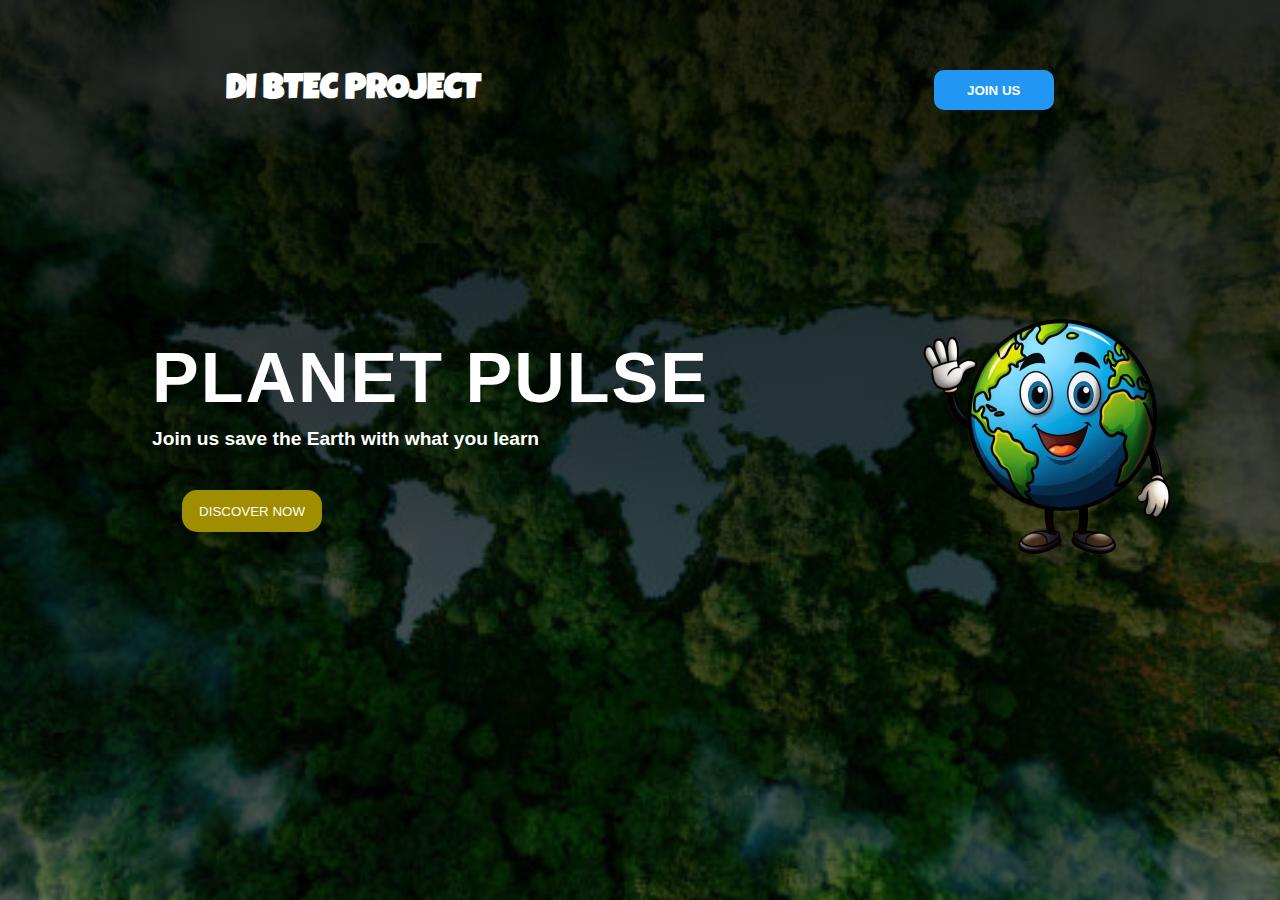
<file: climate/index.html>
<!DOCTYPE html>
<html lang="en">
<head>
    <meta charset="UTF-8">
    <link rel="stylesheet" href="style.css">
<link rel="stylesheet" href="landing.css">
<link rel="shortcut icon" href="images/Happy_Earth_Cartoon_Illustration_Showing_Thumbs_Up_Planet_Clipart_Design__Earth_Clipart__Happy_Clipart__Cartoon_Clipart_PNG_Transparent_Image_and_Clipart_for_Free_Download-removebg-preview.png" type="image/x-icon">
    <meta name="viewport" content="width=device-width, initial-scale=1.0">
    <title>PLANET PULSE</title>
</head>
<body>
   <section class="heading">
    <header>
        <div class="logo">DI BTEC PROJECT</div>
        <button class="btn" onclick="window.location.href='join.html'">JOIN US</button>
    </header>

    <div class="text">
        <div class="text-1">
            <div class="text-2">
            <h1> PLANET PULSE</h1></div>
            <h4>Join us save the  Earth with what you learn</h4>
            <button class="btn2" onclick="window.location.href='home.html'">
                DISCOVER NOW
            </button>
        </div>
        <div class="image"><img src="images/Happy_Earth_Cartoon_Illustration_Showing_Thumbs_Up_Planet_Clipart_Design__Earth_Clipart__Happy_Clipart__Cartoon_Clipart_PNG_Transparent_Image_and_Clipart_for_Free_Download-removebg-preview.png" alt=""></div>
    </div>
   </section> 
   
</body>
</html>
</file>
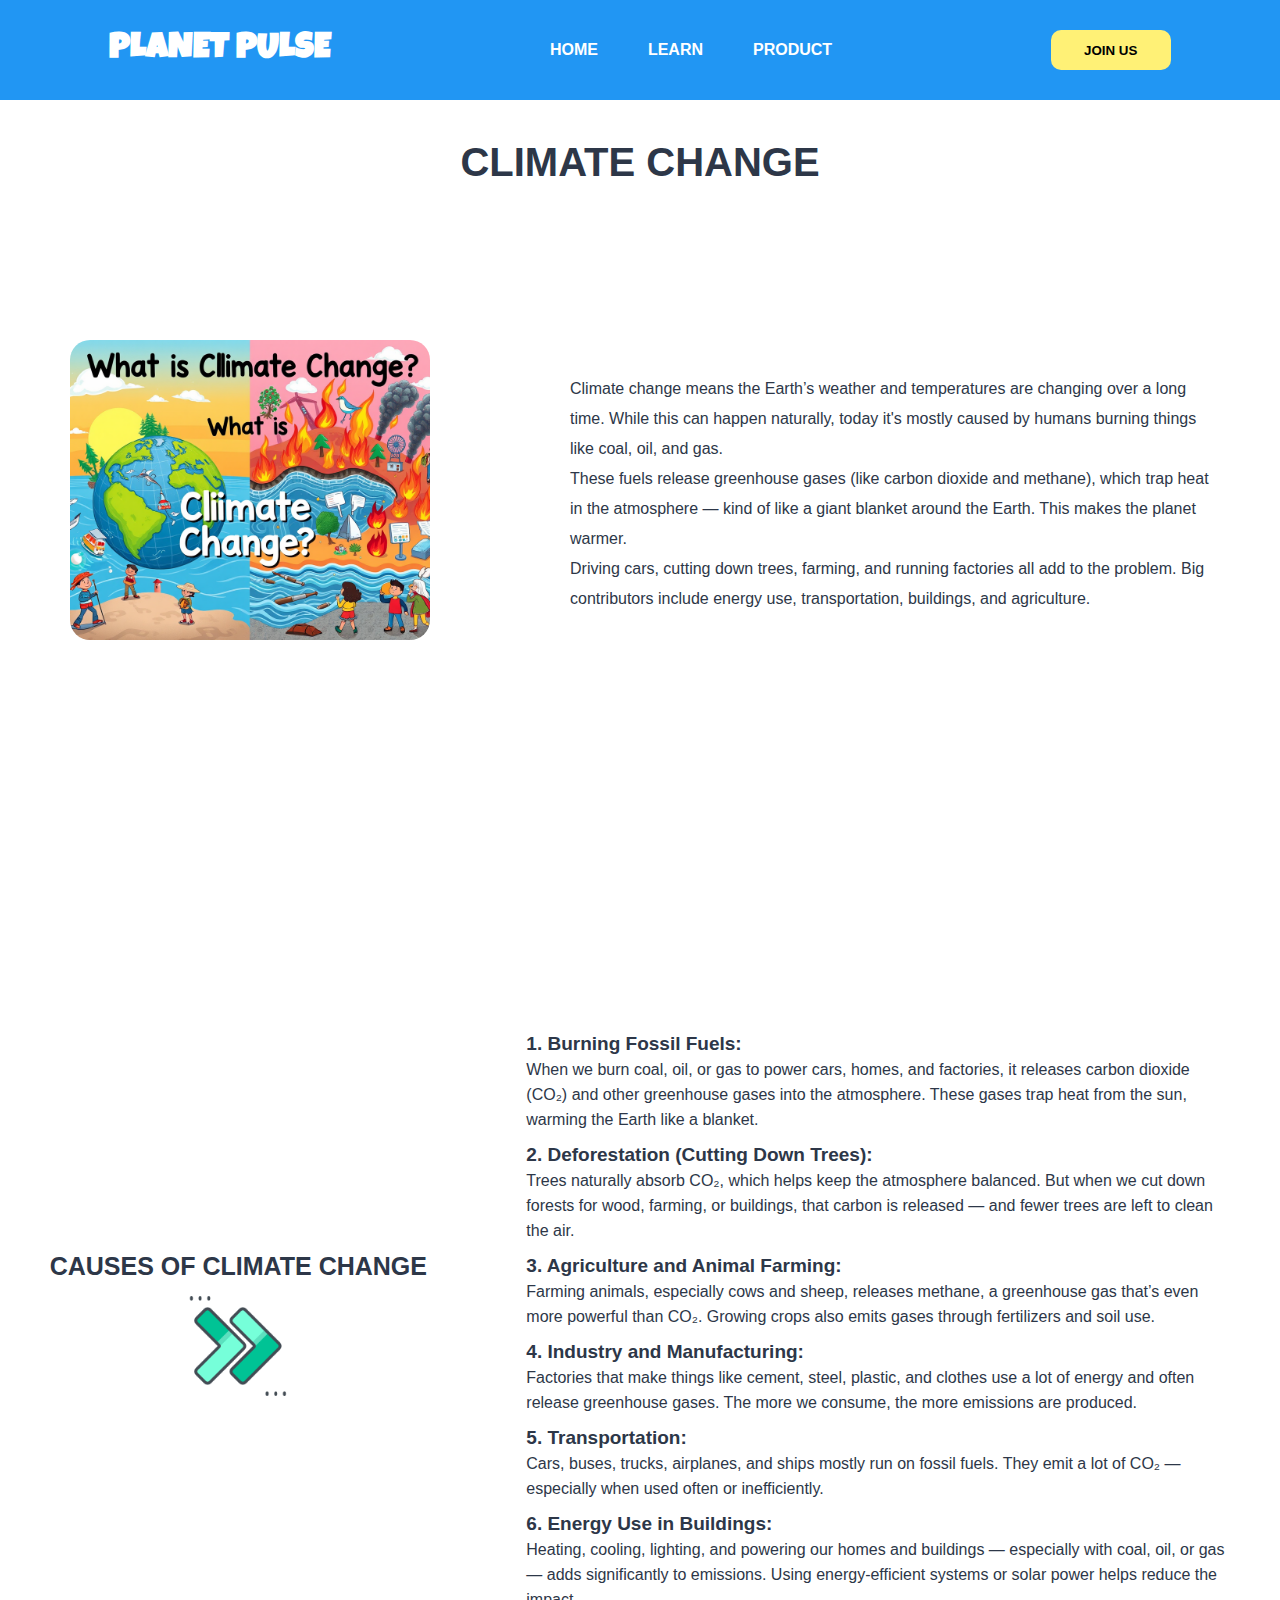
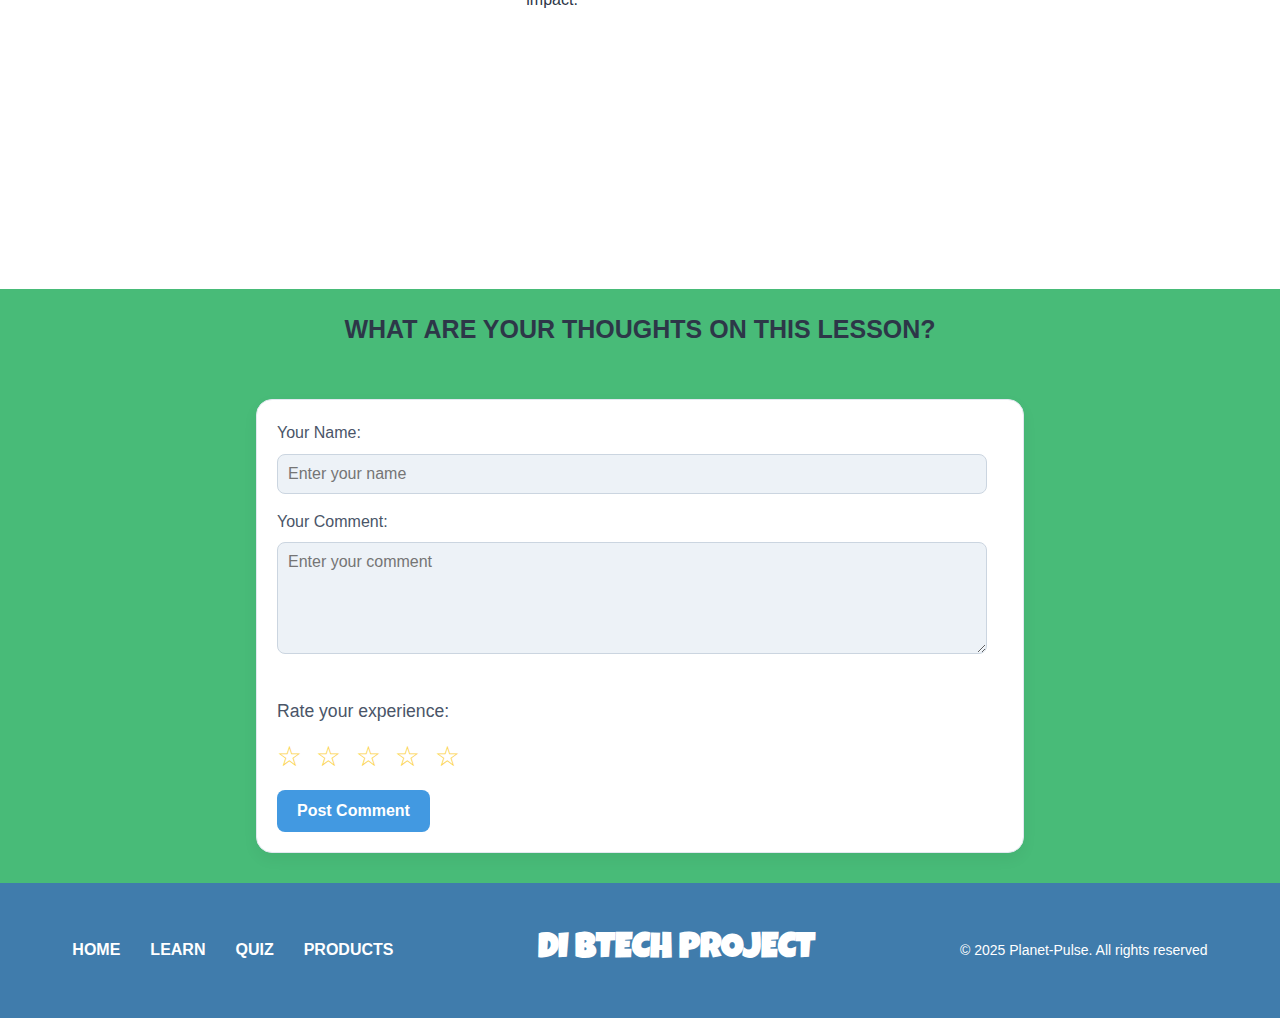
<file: climate/about.html>
<!DOCTYPE html>
<html lang="en">

<head>
    <meta charset="UTF-8">
    <link rel="stylesheet" href="style.css">
    <link rel="stylesheet" href="about.css">
    <link rel="shortcut icon" href="images/Happy_Earth_Cartoon_Illustration_Showing_Thumbs_Up_Planet_Clipart_Design__Earth_Clipart__Happy_Clipart__Cartoon_Clipart_PNG_Transparent_Image_and_Clipart_for_Free_Download-removebg-preview.png" type="image/x-icon">
    <meta name="viewport" content="width=device-width, initial-scale=1.0">
    <title>Document</title>
</head>

<body>
    <header class="sidebar">
        <div class="sidebar-image" onclick="Hidesidebar()"><img src="images/close.png" alt=""></div>
        <nav>
            <ul>
                <li><a href="home.html">HOME</a></li>
                <li><a href="study.html">LEARN</a></li>
                <li><a href="product.html">PRODUCT</a></li>
            </ul>
        </nav>
        <button onclick="window.location.href='join.html'" class="btn">JOIN US</button>
    </header>
    <header>
        <div class="logo"><a href="index.html">PLANET PULSE</a></div>
        <nav class="main-nav">
            <ul>
                <li><a href="home.html">HOME</a></li>
                <li><a href="study.html">LEARN</a></li>
                <li><a href="product.html">PRODUCT</a></li>
            </ul>
        </nav>
        <button onclick="window.location.href='join.html'" class="btn main-nav">JOIN US</button>
        <div class="header-image" onclick="Showsidebar()">
            <img src="images/more.png" alt="">
        </div>
    </header>

    <section class="climate">
        <h1>CLIMATE CHANGE</h1>

        <div class="heading">
            <div class="head-image">

                <img src="images/a_colorful_and_eng_image_.png" alt="">
            </div>
            <div class="head-text">
                <p>Climate change means the Earth’s weather and temperatures are changing over a long time. While this
                    can happen naturally, today it's mostly caused by humans burning things like coal, oil, and gas.
                    <br>

                    These fuels release greenhouse gases (like carbon dioxide and methane), which trap heat in the
                    atmosphere — kind of like a giant blanket around the Earth. This makes the planet warmer. <br>

                    Driving cars, cutting down trees, farming, and running factories all add to the problem. Big
                    contributors include energy use, transportation, buildings, and agriculture.
                </p>
            </div>
        </div>
    </section>
    <section class="climate-cause">
        <div class="cause-flex">
            <div class="cause-head">
                <h4>CAUSES OF CLIMATE CHANGE</h4>
                <img src="images/right-arrow.png" alt="">
            </div>
            <div class="cause-text">
                <p> <span> 1. Burning Fossil Fuels: <br></span>

                    When we burn coal, oil, or gas to power cars, homes, and factories, it releases carbon dioxide (CO₂)
                    and other greenhouse gases into the atmosphere. These gases trap heat from the sun, warming the
                    Earth like a blanket.</p>
                <p> <span>2. Deforestation (Cutting Down Trees): <br></span>

                    Trees naturally absorb CO₂, which helps keep the atmosphere balanced. But when we cut down forests
                    for wood, farming, or buildings, that carbon is released — and fewer trees are left to clean the
                    air.</p>
                <p> <span>3. Agriculture and Animal Farming: <br></span>

                    Farming animals, especially cows and sheep, releases methane, a greenhouse gas that’s even more
                    powerful than CO₂. Growing crops also emits gases through fertilizers and soil use.</p>
                <p>
                   <span> 4. Industry and Manufacturing: <br></span>

                    Factories that make things like cement, steel, plastic, and clothes use a lot of energy and often
                    release greenhouse gases. The more we consume, the more emissions are produced.
                </p>
                <p>
                   <span> 5. Transportation: <br></span>

                    Cars, buses, trucks, airplanes, and ships mostly run on fossil fuels. They emit a lot of CO₂ —
                    especially when used often or inefficiently.
                </p>
                <p>
                   <span> 6. Energy Use in Buildings: <br></span>
                  
                    Heating, cooling, lighting, and powering our homes and buildings — especially with coal, oil, or gas
                    — adds significantly to emissions. Using energy-efficient systems or solar power helps reduce the
                    impact.
                </p>

            </div>
        </div>
    </section>

    

<section class="yes-review">

    <h1>WHAT ARE YOUR THOUGHTS ON THIS LESSON?</h1>
 <div class="comment-input-area">
        <label for="name-input">Your Name:</label>
        <input type="text" id="name-input" placeholder="Enter your name">
        <label for="comment-input">Your Comment:</label>
        <textarea id="comment-input" rows="5" placeholder="Enter your comment"></textarea>
        <div class="rating-area">
            <h3>Rate your experience:</h3>
            <div class="comment-rating-stars">
                <span class="star-rating" data-rating="1">&#9734;</span>
                <span class="star-rating" data-rating="2">&#9734;</span>
                <span class="star-rating" data-rating="3">&#9734;</span>
                <span class="star-rating" data-rating="4">&#9734;</span>
                <span class="star-rating" data-rating="5">&#9734;</span>
            </div>
            <p class="rating-message"></p>
        </div>
        <button id="submit-comment">Post Comment</button>
    </div>

    <div id="comments-container">
        </div>




</section>



    <footer>
        <div class="footer">
            <div class="link1">
                <ul>
                    <li><a href="index.html">HOME</a></li>
                    <li><a href="study.html">LEARN</a></li>
                    <li><a href="quiz.html">QUIZ</a></li>
                    <li><a href="product.html">PRODUCTS</a></li>


                </ul>
            </div>
            <div class="link2">
                DI BTECH PROJECT
            </div>
            <div class="link3">
                <p>&copy 2025 Planet-Pulse. All rights reserved</p>
            </div>
        </div>
    </footer>















    <script>
        function Showsidebar() {
            const sidebar = document.querySelector('.sidebar')
            sidebar.style.display = 'flex'
        }
        function Hidesidebar() {
            const sidebar = document.querySelector('.sidebar')
            sidebar.style.display = 'none'

        } 
          document.addEventListener('DOMContentLoaded', () => {
            const nameInput = document.getElementById('name-input');
            const commentInput = document.getElementById('comment-input');
            const submitButton = document.getElementById('submit-comment');
            const commentsContainer = document.getElementById('comments-container');
            const ratingStarsContainer = document.querySelector('.comment-rating-stars');
            const ratingStars = document.querySelectorAll('.comment-rating-stars .star-rating');
            const ratingMessage = document.querySelector('.rating-message');
            let currentRating = 0;
            let hasRated = false;

            // Rating within the comment form
            ratingStars.forEach(star => {
                star.addEventListener('click', function() {
                    const ratingValue = parseInt(this.getAttribute('data-rating'));
                    currentRating = ratingValue;
                    ratingMessage.textContent = `You rated your experience ${currentRating} stars!`;
                    highlightStars(currentRating);
                    hasRated = true;
                });

                star.addEventListener('mouseover', function() {
                    highlightStars(parseInt(this.getAttribute('data-rating')));
                });

                star.addEventListener('mouseout', function() {
                    highlightStars(currentRating);
                });
            });

            function highlightStars(rating) {
                ratingStars.forEach(star => {
                    if (parseInt(star.getAttribute('data-rating')) <= rating) {
                        star.classList.add('rated');
                        star.textContent = '★';
                    } else {
                        star.classList.remove('rated');
                        star.textContent = '☆';
                    }
                });
            }

            highlightStars(currentRating); // Initialize

            submitButton.addEventListener('click', () => {
                const name = nameInput.value.trim();
                const commentText = commentInput.value.trim();

                if (name && commentText && hasRated) {
                    addCommentToPage(name, commentText, currentRating);
                    nameInput.value = '';
                    commentInput.value = '';
                    currentRating = 0;
                    hasRated = false;
                    highlightStars(currentRating);
                    ratingMessage.textContent = '';
                } else if (!hasRated) {
                    alert('Please rate your experience before posting your comment.');
                } else {
                    alert('Please enter your name and comment.');
                }
            });

            function addCommentToPage(name, comment, rating) {
                const commentCard = document.createElement('div');
                commentCard.classList.add('comment-card');

                const profilePicture = document.createElement('div');
                profilePicture.classList.add('profile-picture');
                const firstLetter = name.charAt(0).toUpperCase();
                profilePicture.textContent = firstLetter;
                profilePicture.style.backgroundColor = getRandomColor();

                const commentContent = document.createElement('div');
                commentContent.classList.add('comment-content');

                const userInfo = document.createElement('div');
                userInfo.classList.add('user-info');
                const userName = document.createElement('div');
                userName.classList.add('user-name');
                userName.textContent = name;
                userInfo.appendChild(userName);

                const commentTextElement = document.createElement('p');
                commentTextElement.classList.add('comment-text');
                commentTextElement.textContent = comment;

                const commentRating = document.createElement('div');
                commentRating.classList.add('comment-rating');
                commentRating.textContent = 'Rated: ';
                for (let i = 0; i < rating; i++) {
                    commentRating.innerHTML += '<span aria-label="Star" role="img">★</span>';
                }
                for (let i = rating; i < 5; i++) {
                    commentRating.innerHTML += '<span aria-label="Outline Star" role="img">☆</span>';
                }

                commentContent.appendChild(userInfo);
                commentContent.appendChild(commentTextElement);
                commentContent.appendChild(commentRating);

                commentCard.appendChild(profilePicture);
                commentCard.appendChild(commentContent);

                commentsContainer.prepend(commentCard);
            }

            function getRandomColor() {
                const letters = '0123456789ABCDEF';
                let color = '#';
                for (let i = 0; i < 6; i++) {
                    color += letters[Math.floor(Math.random() * 16)];
                }
                return color;
            }
        });

    </script>
</body>

</html>
</file>
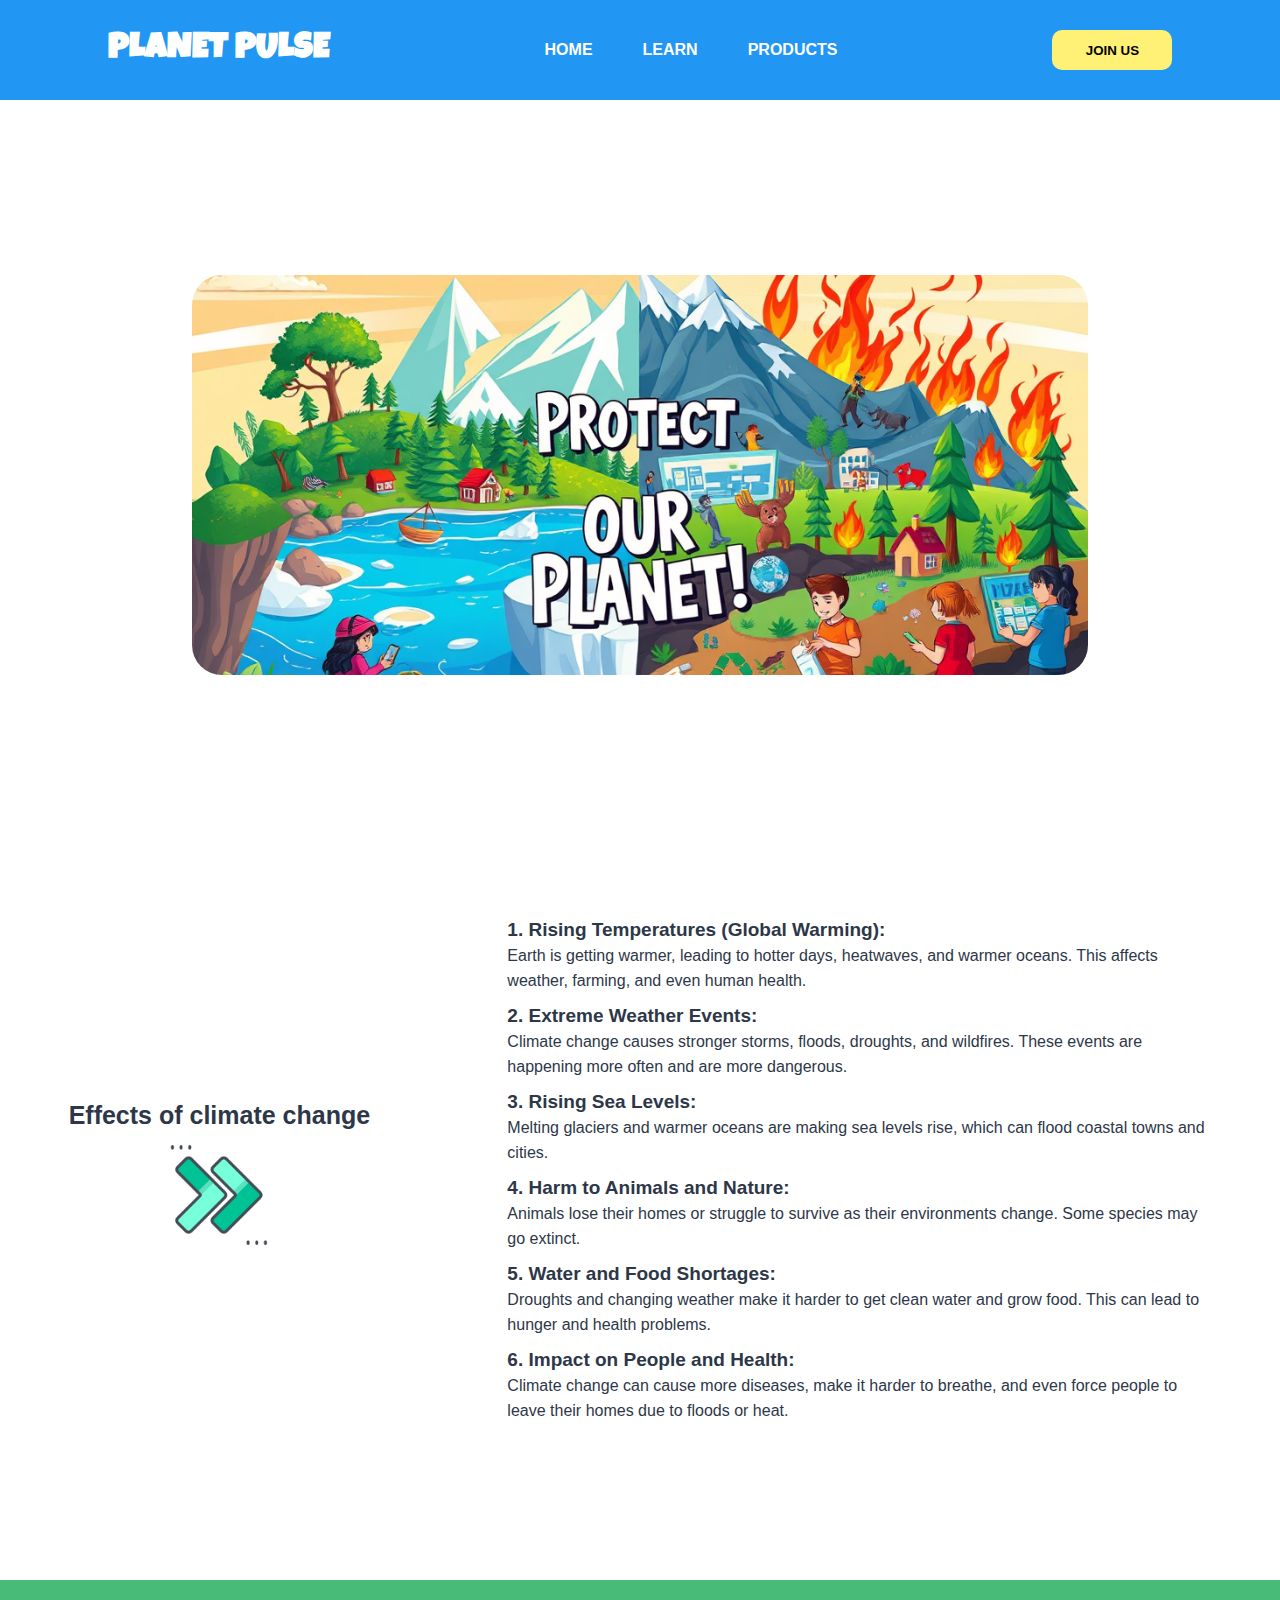
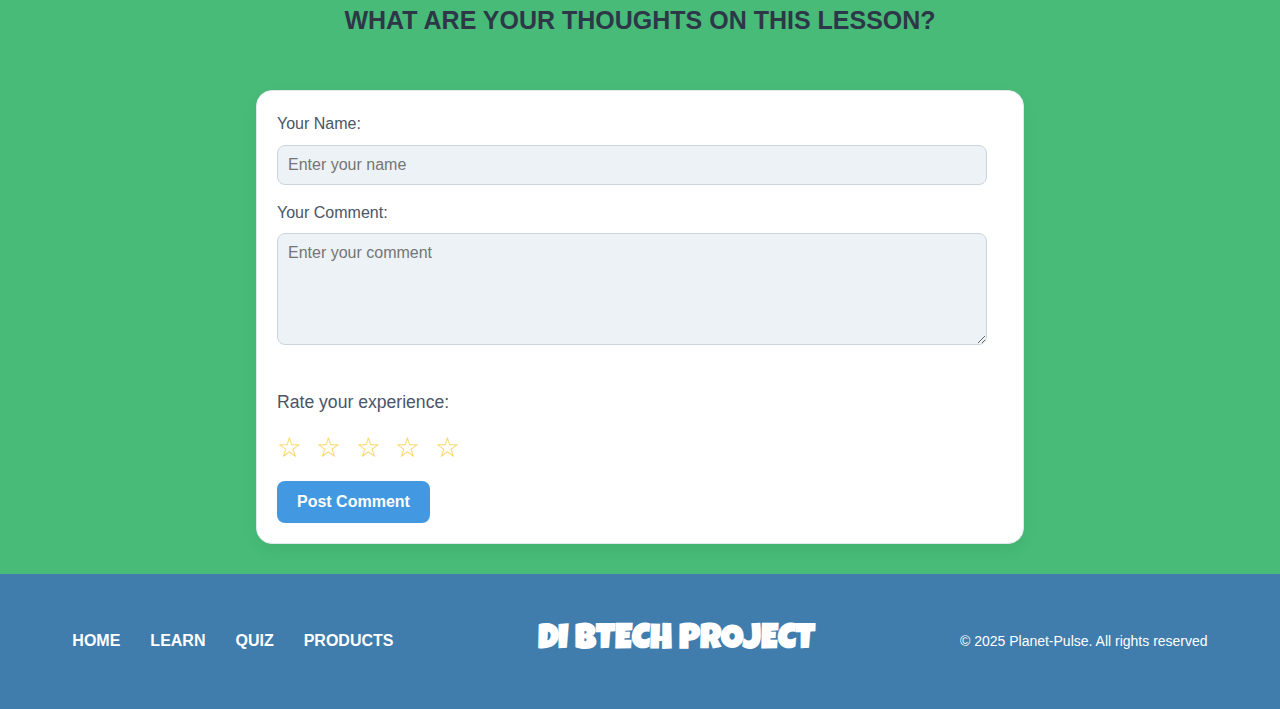
<file: climate/effects.html>
<!DOCTYPE html>
<html lang="en">

<head>
    <meta charset="UTF-8">
    <link rel="stylesheet" href="style.css">
    <link rel="stylesheet" href="effects.css">
    <link rel="shortcut icon" href="images/Happy_Earth_Cartoon_Illustration_Showing_Thumbs_Up_Planet_Clipart_Design__Earth_Clipart__Happy_Clipart__Cartoon_Clipart_PNG_Transparent_Image_and_Clipart_for_Free_Download-removebg-preview.png" type="image/x-icon">
    <meta name="viewport" content="width=device-width, initial-scale=1.0">
    <title>Document</title>
</head>

<body>
    <header class="sidebar">
        <div class="sidebar-image" onclick="Hidesidebar()"><img src="images/close.png" alt=""></div>
        <nav>
            <ul>
                <li><a href="home.html">HOME</a></li>
                <li><a href="study.html">LEARN</a></li>
                <li><a href="product.html">PRODUCTS</a></li>
            </ul>
        </nav>
        <button onclick="window.location.href='join.html'" class="btn">JOIN US</button>
    </header>
    <header>
        <div class="logo"><a href="index.html">PLANET PULSE</a></div>
        <nav class="main-nav">
            <ul>
                <li><a href="home.html">HOME</a></li>
                <li><a href="study.html">LEARN</a></li>
                <li><a href="product.html">PRODUCTS</a></li>
            </ul>
        </nav>
        <button onclick="window.location.href='join.html'" class="btn main-nav">JOIN US</button>
        <div class="header-image" onclick="Showsidebar()">
            <img src="images/more.png" alt="">
        </div>
    </header>


    <section class="effects">
        <div class="effects-image">
            <img src="images/a_vibrant_and_enga_image_ (1).png" alt="">
        </div>
        <div class="effects-flex">
            <div class="effects-head">
                <h4>Effects of climate change</h4>
                <img src="images/right-arrow.png" alt="">
            </div>
            <div class="effects-text">
                <p>
                    <span> 1. Rising Temperatures (Global Warming): <br></span>

                    Earth is getting warmer, leading to hotter days, heatwaves, and warmer oceans. This affects weather,
                    farming, and even human health.
                </p>
                <p>
                    <span> 2. Extreme Weather Events: <br></span>

                    Climate change causes stronger storms, floods, droughts, and wildfires. These events are happening
                    more often and are more dangerous.
                </p>
                <p>
                    <span> 3. Rising Sea Levels: <br> </span>

                    Melting glaciers and warmer oceans are making sea levels rise, which can flood coastal towns and
                    cities.

                </p>
                <p>
                    <span> 4. Harm to Animals and Nature: <br></span>

                    Animals lose their homes or struggle to survive as their environments change. Some species may go
                    extinct.
                </p>
                <p>
                    <span> 5. Water and Food Shortages: <br></span>

                    Droughts and changing weather make it harder to get clean water and grow food. This can lead to
                    hunger and health problems.
                </p>
                <p>
                    <span> 6. Impact on People and Health: <br></span>

                    Climate change can cause more diseases, make it harder to breathe, and even force people to leave
                    their homes due to floods or heat.
                </p>

            </div>
        </div>

    </section>

    <section class="yes-review">

    <h1>WHAT ARE YOUR THOUGHTS ON THIS LESSON?</h1>
 <div class="comment-input-area">
        <label for="name-input">Your Name:</label>
        <input type="text" id="name-input" placeholder="Enter your name">
        <label for="comment-input">Your Comment:</label>
        <textarea id="comment-input" rows="5" placeholder="Enter your comment"></textarea>
        <div class="rating-area">
            <h3>Rate your experience:</h3>
            <div class="comment-rating-stars">
                <span class="star-rating" data-rating="1">&#9734;</span>
                <span class="star-rating" data-rating="2">&#9734;</span>
                <span class="star-rating" data-rating="3">&#9734;</span>
                <span class="star-rating" data-rating="4">&#9734;</span>
                <span class="star-rating" data-rating="5">&#9734;</span>
            </div>
            <p class="rating-message"></p>
        </div>
        <button id="submit-comment">Post Comment</button>
    </div>

    <div id="comments-container">
        </div>




</section>




    <footer>
        <div class="footer">
            <div class="link1">
                <ul>
                    <li><a href="home.html">HOME</a></li>
                    <li><a href="study.html">LEARN</a></li>
                    <li><a href="quiz.html">QUIZ</a></li>
                    <li><a href="product.html">PRODUCTS</a></li>


                </ul>
            </div>
            <div class="link2">
                DI BTECH PROJECT
            </div>
            <div class="link3">
                <p>&copy 2025 Planet-Pulse. All rights reserved</p>
            </div>
        </div>
    </footer>
    <script>
        function Showsidebar() {
            const sidebar = document.querySelector('.sidebar')
            sidebar.style.display = 'flex'
        }
        function Hidesidebar() {
            const sidebar = document.querySelector('.sidebar')
            sidebar.style.display = 'none'

        } 

        document.addEventListener('DOMContentLoaded', () => {
            const nameInput = document.getElementById('name-input');
            const commentInput = document.getElementById('comment-input');
            const submitButton = document.getElementById('submit-comment');
            const commentsContainer = document.getElementById('comments-container');
            const ratingStarsContainer = document.querySelector('.comment-rating-stars');
            const ratingStars = document.querySelectorAll('.comment-rating-stars .star-rating');
            const ratingMessage = document.querySelector('.rating-message');
            let currentRating = 0;
            let hasRated = false;

            // Rating within the comment form
            ratingStars.forEach(star => {
                star.addEventListener('click', function() {
                    const ratingValue = parseInt(this.getAttribute('data-rating'));
                    currentRating = ratingValue;
                    ratingMessage.textContent = `You rated your experience ${currentRating} stars!`;
                    highlightStars(currentRating);
                    hasRated = true;
                });

                star.addEventListener('mouseover', function() {
                    highlightStars(parseInt(this.getAttribute('data-rating')));
                });

                star.addEventListener('mouseout', function() {
                    highlightStars(currentRating);
                });
            });

            function highlightStars(rating) {
                ratingStars.forEach(star => {
                    if (parseInt(star.getAttribute('data-rating')) <= rating) {
                        star.classList.add('rated');
                        star.textContent = '★';
                    } else {
                        star.classList.remove('rated');
                        star.textContent = '☆';
                    }
                });
            }

            highlightStars(currentRating); // Initialize

            submitButton.addEventListener('click', () => {
                const name = nameInput.value.trim();
                const commentText = commentInput.value.trim();

                if (name && commentText && hasRated) {
                    addCommentToPage(name, commentText, currentRating);
                    nameInput.value = '';
                    commentInput.value = '';
                    currentRating = 0;
                    hasRated = false;
                    highlightStars(currentRating);
                    ratingMessage.textContent = '';
                } else if (!hasRated) {
                    alert('Please rate your experience before posting your comment.');
                } else {
                    alert('Please enter your name and comment.');
                }
            });

            function addCommentToPage(name, comment, rating) {
                const commentCard = document.createElement('div');
                commentCard.classList.add('comment-card');

                const profilePicture = document.createElement('div');
                profilePicture.classList.add('profile-picture');
                const firstLetter = name.charAt(0).toUpperCase();
                profilePicture.textContent = firstLetter;
                profilePicture.style.backgroundColor = getRandomColor();

                const commentContent = document.createElement('div');
                commentContent.classList.add('comment-content');

                const userInfo = document.createElement('div');
                userInfo.classList.add('user-info');
                const userName = document.createElement('div');
                userName.classList.add('user-name');
                userName.textContent = name;
                userInfo.appendChild(userName);

                const commentTextElement = document.createElement('p');
                commentTextElement.classList.add('comment-text');
                commentTextElement.textContent = comment;

                const commentRating = document.createElement('div');
                commentRating.classList.add('comment-rating');
                commentRating.textContent = 'Rated: ';
                for (let i = 0; i < rating; i++) {
                    commentRating.innerHTML += '<span aria-label="Star" role="img">★</span>';
                }
                for (let i = rating; i < 5; i++) {
                    commentRating.innerHTML += '<span aria-label="Outline Star" role="img">☆</span>';
                }

                commentContent.appendChild(userInfo);
                commentContent.appendChild(commentTextElement);
                commentContent.appendChild(commentRating);

                commentCard.appendChild(profilePicture);
                commentCard.appendChild(commentContent);

                commentsContainer.prepend(commentCard);
            }

            function getRandomColor() {
                const letters = '0123456789ABCDEF';
                let color = '#';
                for (let i = 0; i < 6; i++) {
                    color += letters[Math.floor(Math.random() * 16)];
                }
                return color;
            }
        });

    </script>
</body>

</html>
</file>
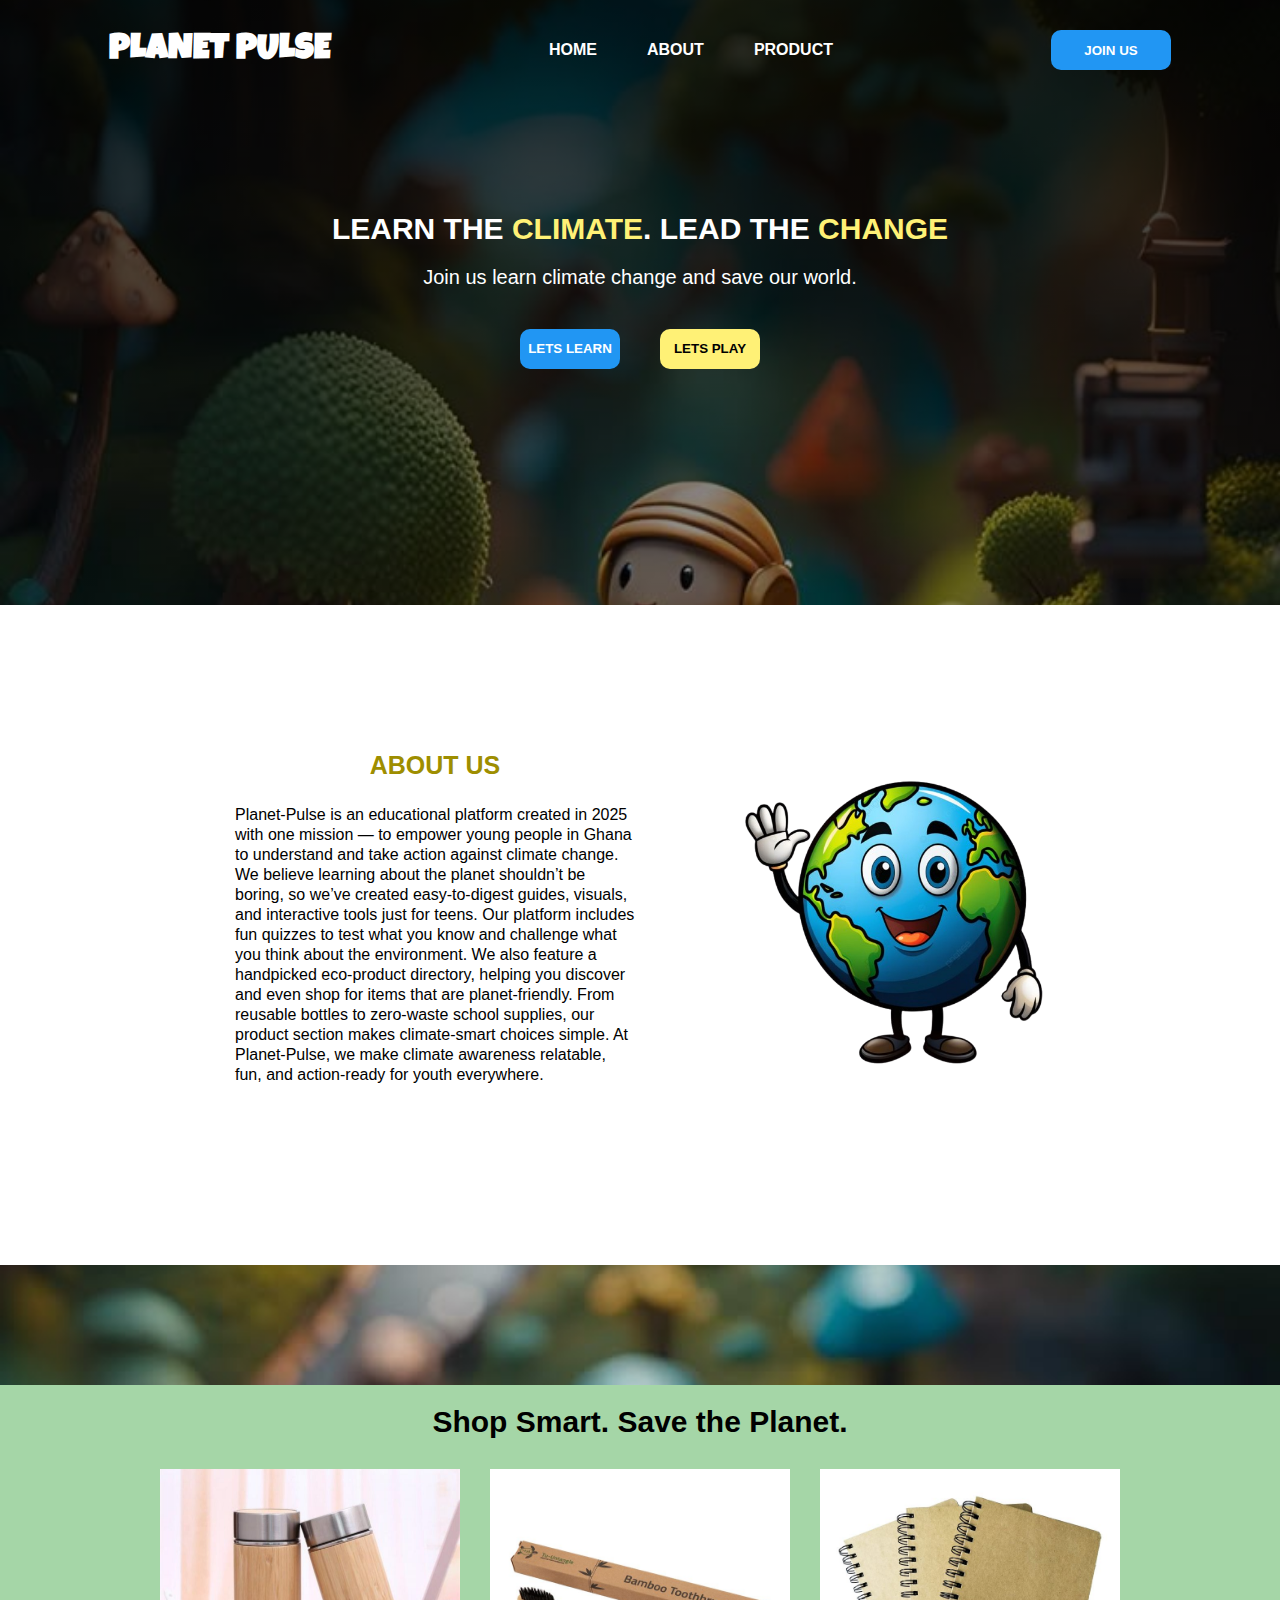
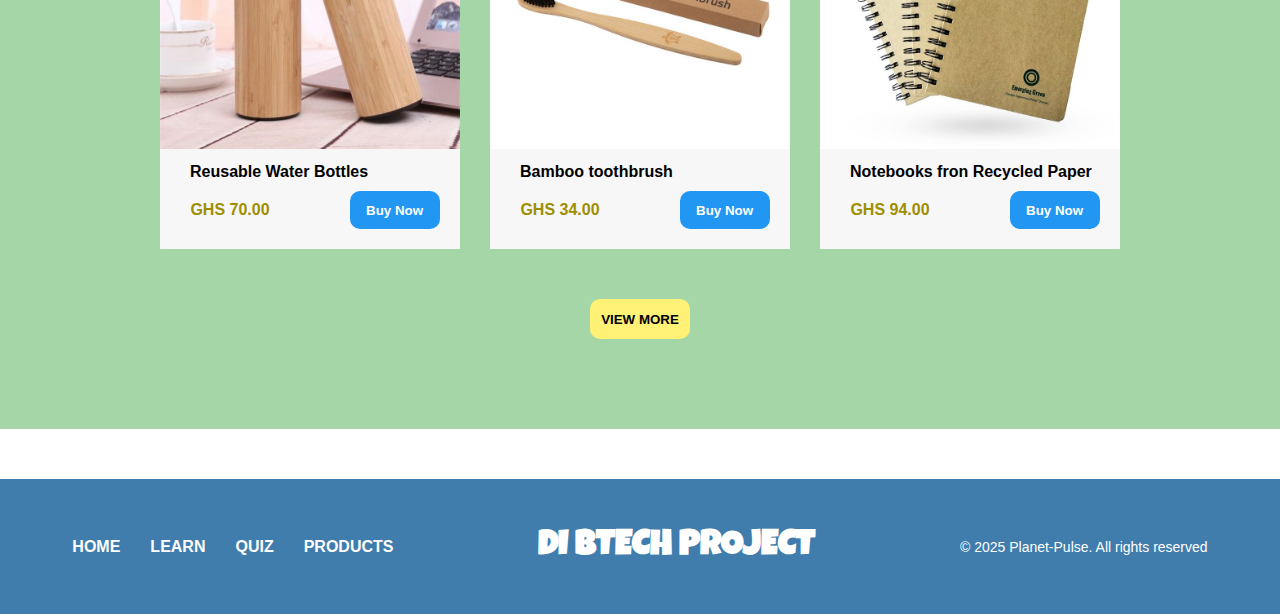
<file: climate/home.html>
<!DOCTYPE html>
<html lang="en">

<head>
    <meta charset="UTF-8">
    <link rel="stylesheet" href="style.css">
    <link rel="stylesheet" href="home.css">
    <link rel="shortcut icon" href="images/Happy_Earth_Cartoon_Illustration_Showing_Thumbs_Up_Planet_Clipart_Design__Earth_Clipart__Happy_Clipart__Cartoon_Clipart_PNG_Transparent_Image_and_Clipart_for_Free_Download-removebg-preview.png" type="image/x-icon">
    <meta name="viewport" content="width=device-width, initial-scale=1.0">
    <title>PLANET PULSE</title>
</head>

<body>
    <section class="hero">
        
         <header class="sidebar">
            <div class="sidebar-image" onclick="Hidesidebar()"><img src="images/close.png" alt="" loading="lazy"></div>
                        <nav>
                <ul>
                    <li><a href="#">HOME</a></li>
                    <li><a href="#about">ABOUT</a></li>
                    <li><a href="product.html">PRODUCT</a></li>
                </ul>
            </nav>
            <button onclick="window.location.href='join.html'" class="btn">JOIN US</button>
        </header>
        <header>
            <div class="logo"><a href="index.html">PLANET PULSE</a></div>
            <nav class="main-nav">
                <ul>
                    <li><a href="#">HOME</a></li>
                    <li><a href="#about">ABOUT</a></li>
                    <li><a href="product.html">PRODUCT</a></li>
                </ul>
            </nav>
            <button onclick="window.location.href='join.html'" class="btn main-nav">JOIN US</button>
            <div class="header-image" onclick="Showsidebar()">
                <img src="images/more.png" alt="" loading="lazy">
            </div>
        </header>
        <div class="hero-1">
            <div class="text">
                <div class="text1">
                    <h2>LEARN THE <span> CLIMATE</span>. LEAD THE <span>CHANGE</span></h2>
                    <p>Join us learn climate change and save our world.</p>
                </div>
                <div class="button">
                    <button class="btn1" onclick="window.location.href ='study.html'">LETS LEARN</button>
                    <button class="btn2" onclick="window.location.href ='quiz.html'">LETS PLAY</button>
                </div>
            </div>
        </div>
    </section>
    <section class="about" id="about">
        <div class="about1">
            <div class="about-text">
                <h4>ABOUT US</h4>
                <p>Planet-Pulse is an educational platform created in 2025 with one mission —
                    to empower young people in Ghana to understand and take action
                    against climate change. We believe learning about the planet
                    shouldn’t be boring, so we’ve created easy-to-digest guides,
                    visuals, and interactive tools just for teens. Our platform includes
                    fun quizzes to test what you know and challenge what you think
                    about the environment. We also feature a handpicked eco-product
                    directory, helping you discover and even shop for items that
                    are planet-friendly. From reusable bottles to zero-waste school
                    supplies, our product section makes climate-smart choices simple.
                    At Planet-Pulse, we make climate awareness relatable, fun, and
                    action-ready for youth everywhere.</p>
            </div>
            <div class="about-image">
                <img src="images/Happy_Earth_Cartoon_Illustration_Showing_Thumbs_Up_Planet_Clipart_Design__Earth_Clipart__Happy_Clipart__Cartoon_Clipart_PNG_Transparent_Image_and_Clipart_for_Free_Download-removebg-preview.png"
                    alt="" loading="lazy">
            </div>
        </div>
    </section>
    <section class="product">
        <h3>Shop Smart. Save the Planet.</h3>
        <div class="products-items">
            <div class="items one">
                <img src="images/35beb3a4-7535-4de5-819d-5e8d45bdcb2c.jpeg" alt="" loading="lazy">
                <div class="items-1">
                    <p>Reusable Water Bottles</p>
                    <div class="amount">
                        <p>GHS 70.00</p>
                        <button class="sales" onclick="window.location.href ='product.html'">Buy Now</button>
                    </div>
                </div>
            </div>
            <div class="items two">
                <img src="images/Bamboo Toothbrush 5pcs  _ Sustainable Biodegradable Handle _ Soft Nylon Bristles _ Eco Travel Toothbrush _ Green Dental Care.jpeg" alt="" loading="lazy">
                <div class="items-1">
                    <p>Bamboo toothbrush</p>
                    <div class="amount">
                        <p>GHS 34.00</p>
                        <button class="sales" onclick="window.location.href ='product.html'">Buy Now</button>
                    </div>
                </div>
            </div>
            <div class="items three">
                <img src="images/PRICES MAY VARY_ DOUBLE-WIRE SPIRAL BINDING….jpeg" alt="" loading="lazy">
                <div class="items-1">
                    <p>Notebooks fron Recycled Paper</p>
                    <div class="amount">
                        <p>GHS 94.00</p>
                        <button class="sales">Buy Now</button>
                    </div>
                </div>
            </div>
        </div>
        <button class="more">VIEW MORE</button>
    </section>
    <footer>
        <div class="footer">
            <div class="link1">
                <ul>
                    <li><a href="index.html">HOME</a></li>  
                    <li><a href="study.html">LEARN</a></li>  
                    <li><a href="quiz.html">QUIZ</a></li>  
                    <li><a href="product.html">PRODUCTS</a></li>  


                </ul>
            </div>
            <div class="link2">
                DI BTECH PROJECT
            </div>
            <div class="link3">
                <p>&copy 2025 Planet-Pulse. All rights reserved</p>
            </div>
        </div>
    </footer>
    <script>
        function Showsidebar(){
            const sidebar = document.querySelector('.sidebar')
            sidebar.style.display = 'flex'
        }
        function Hidesidebar(){
            const sidebar = document.querySelector('.sidebar')
                sidebar.style.display = 'none'
            
        } 
    </script>
</body>

</html>
</file>
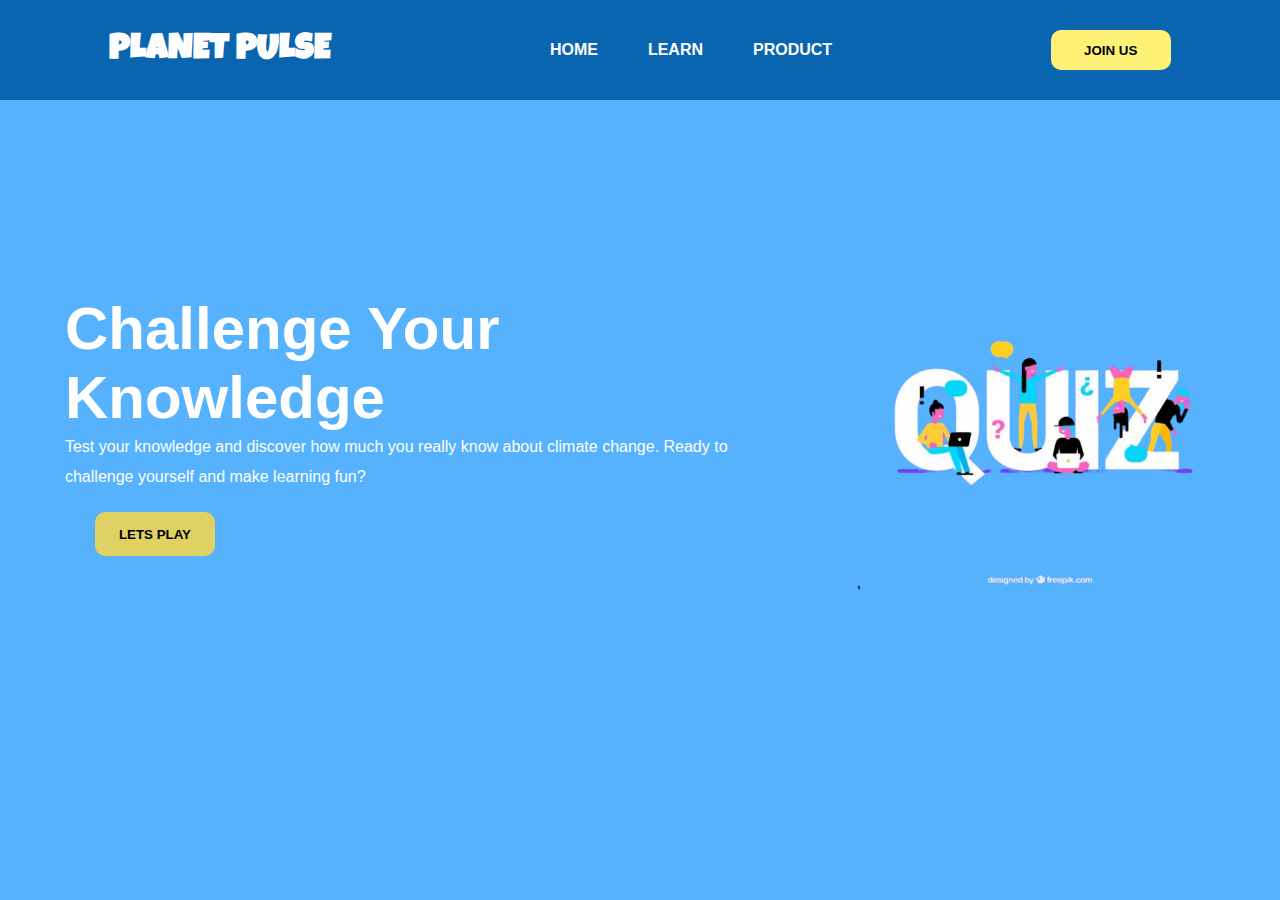
<file: climate/quiz.html>
<!DOCTYPE html>
<html lang="en">

<head>
    <meta charset="UTF-8">
    <link rel="stylesheet" href="style.css">
    <link rel="stylesheet" href="quiz.css">
    <link rel="stylesheet" href="images/Happy_Earth_Cartoon_Illustration_Showing_Thumbs_Up_Planet_Clipart_Design__Earth_Clipart__Happy_Clipart__Cartoon_Clipart_PNG_Transparent_Image_and_Clipart_for_Free_Download-removebg-preview.png">
    <meta name="viewport" content="width=device-width, initial-scale=1.0">
    <title>PLANET PULSE</title>
</head>

<body>
    <header class="sidebar">
        <div class="sidebar-image" onclick="Hidesidebar()"><img src="images/close.png" alt=""></div>
        <nav>
            <ul>
                <li><a href="home.html">HOME</a></li>
                <li><a href="study.html">LEARN</a></li>
                <li><a href="product.html">PRODUCT</a></li>
            </ul>
        </nav>
        <button onclick="window.location.href='join.html'" class="btn">JOIN US</button>
    </header>
    <header>
        <div class="logo"><a href="index.html">PLANET PULSE</a></div>
        <nav class="main-nav">
            <ul>
                <li><a href="home.html">HOME</a></li>
                <li><a href="study.html">LEARN</a></li>
                <li><a href="product.html">PRODUCT</a></li>
            </ul>
        </nav>
        <button onclick="window.location.href='join.html'" class="btn main-nav">JOIN US</button>
        <div class="header-image" onclick="Showsidebar()">
            <img src="images/more.png" alt="">
        </div>
    </header>
    <section class="quiz">
        <div class="quiz-flex">
            <div class="quiz-text">
                <h1>Challenge Your <br>
                    Knowledge</h1>
                <p>Test your knowledge and discover how much you really know about climate change. Ready to <br>
                     challenge
                    yourself and make learning fun?</p>
                <button class="btn-quiz" onclick="window.location.href ='quiz-page.html'">LETS PLAY</button>
            </div>
            <div class="quiz-image">'
                <img src="images/Fundo_roxo_com_palavra_de_teste_e_pessoas_coloridas___Vetor_Grátis-removebg-preview.png" alt="">
            </div>
        </div>
    </section>
<script>
        function Showsidebar(){
            const sidebar = document.querySelector('.sidebar')
            sidebar.style.display = 'flex'
        }
        function Hidesidebar(){
            const sidebar = document.querySelector('.sidebar')
                sidebar.style.display = 'none'
            
        } 
    </script>
</body>

</html>
</file>
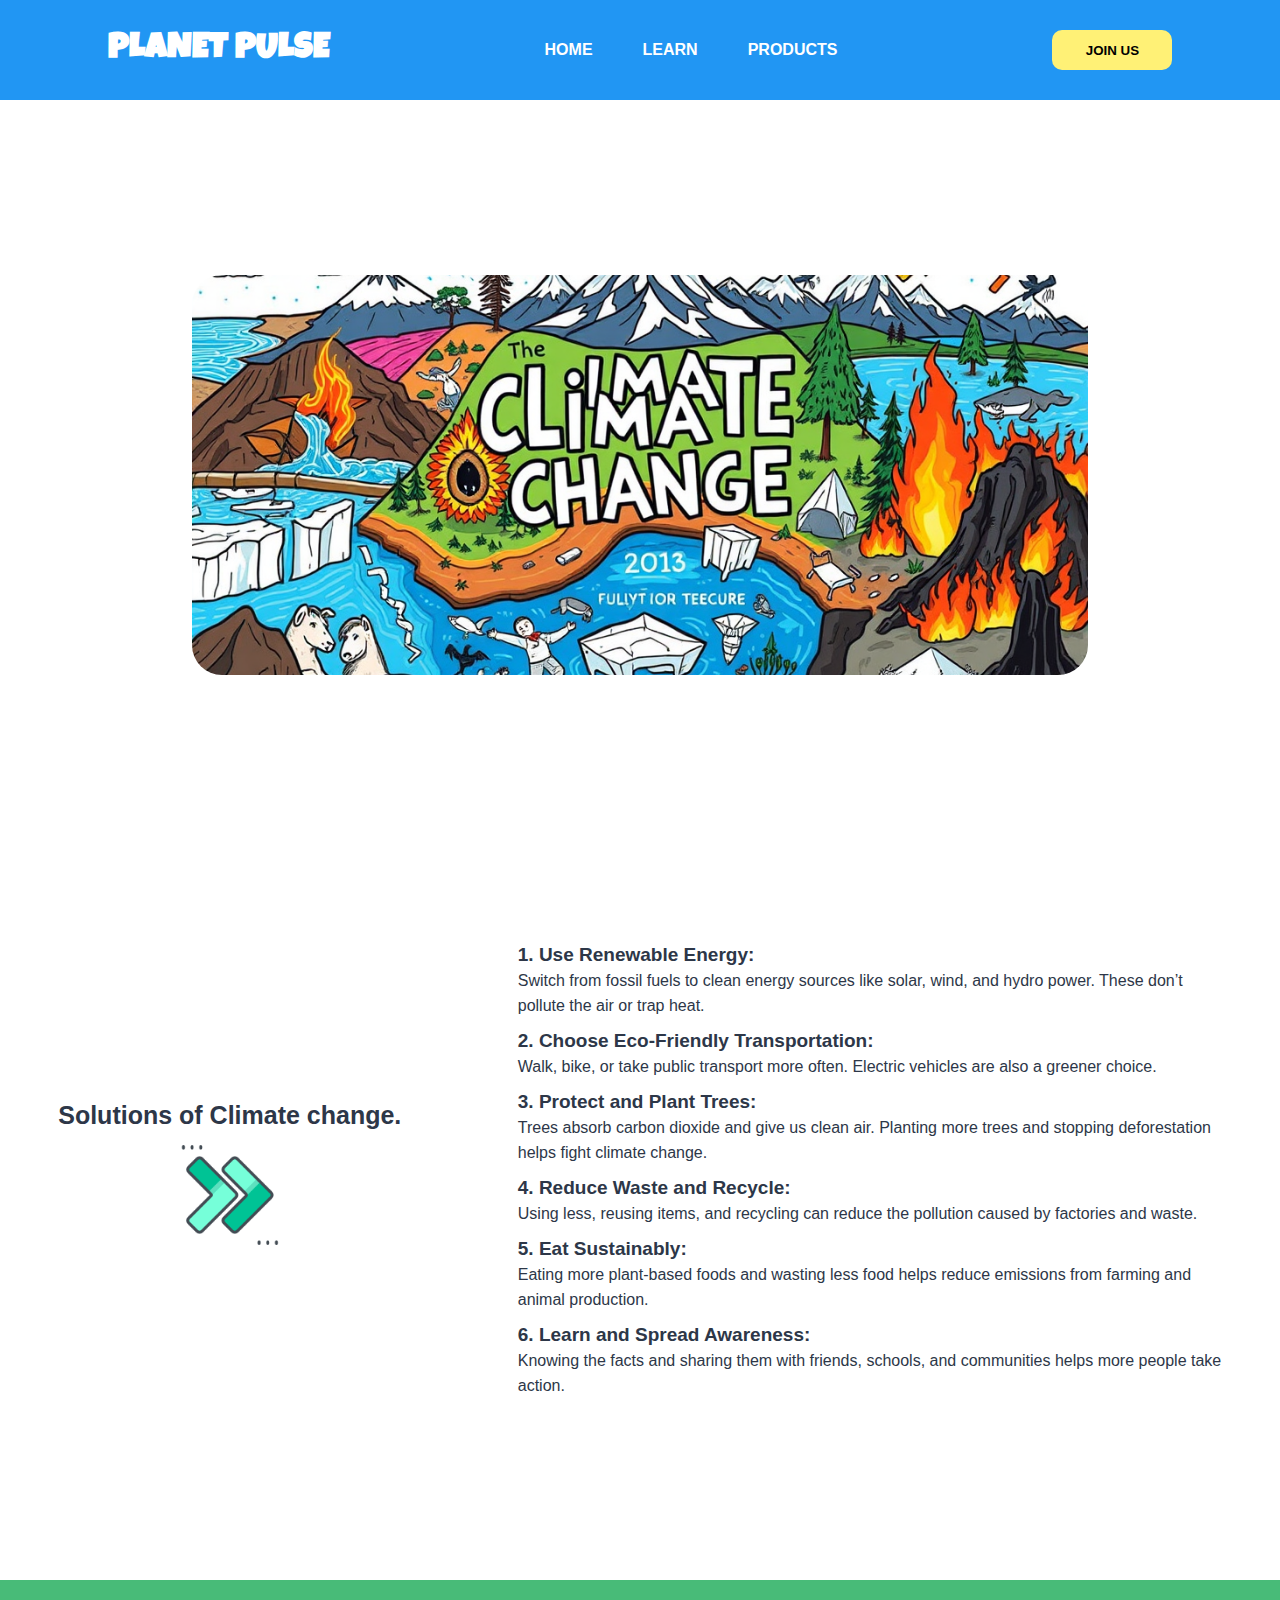
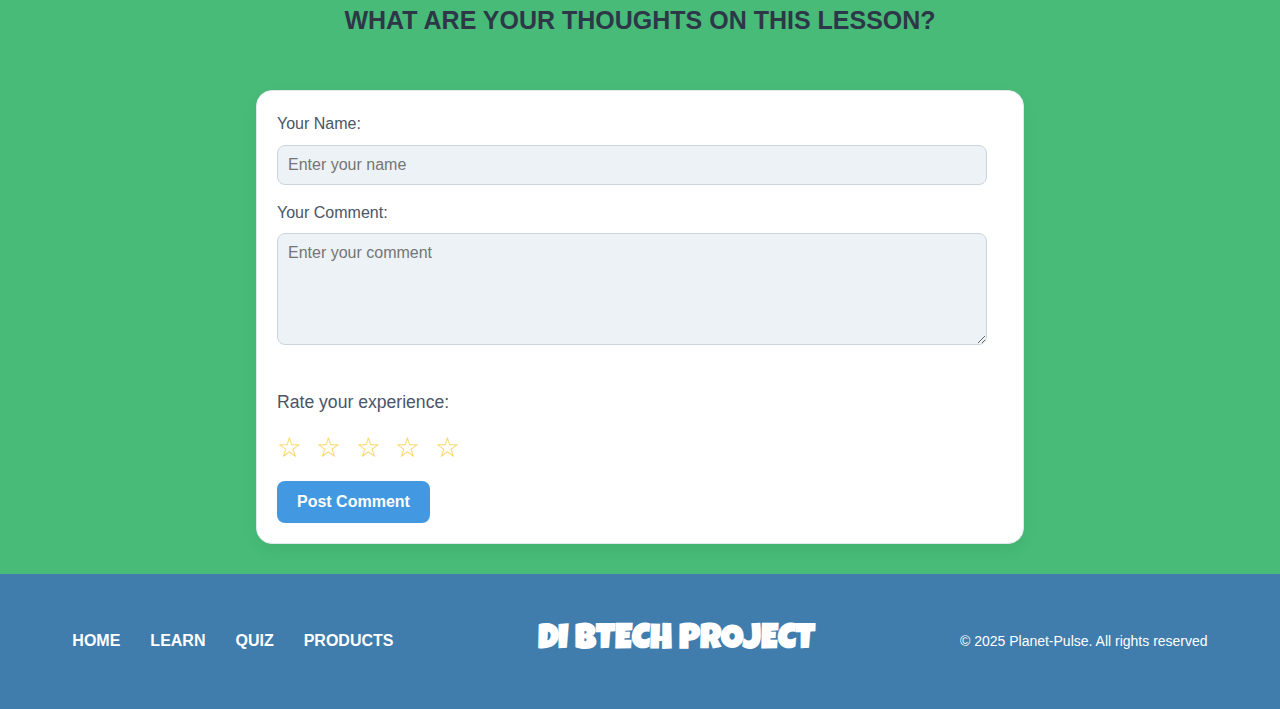
<file: climate/solution.html>
<!DOCTYPE html>
<html lang="en">

<head>
    <meta charset="UTF-8">
    <link rel="stylesheet" href="style.css">
    <link rel="stylesheet" href="solution.css">
    <link rel="shortcut icon" href="images/Happy_Earth_Cartoon_Illustration_Showing_Thumbs_Up_Planet_Clipart_Design__Earth_Clipart__Happy_Clipart__Cartoon_Clipart_PNG_Transparent_Image_and_Clipart_for_Free_Download-removebg-preview.png" type="image/x-icon">
    <meta name="viewport" content="width=device-width, initial-scale=1.0">
    <title>Document</title>
</head>

<body>
    <header class="sidebar">
        <div class="sidebar-image" onclick="Hidesidebar()"><img src="images/close.png" alt=""></div>
        <nav>
            <ul>
                <li><a href="home.html">HOME</a></li>
                <li><a href="study.html">LEARN</a></li>
                <li><a href="product.html">PRODUCTS</a></li>
            </ul>
        </nav>
        <button onclick="window.location.href='join.html'" class="btn">JOIN US</button>
    </header>
    <header>
        <div class="logo"><a href="index.html">PLANET PULSE</a></div>
        <nav class="main-nav">
            <ul>
                <li><a href="home.html">HOME</a></li>
                <li><a href="study.html">LEARN</a></li>
                <li><a href="product.html">PRODUCTS</a></li>
            </ul>
        </nav>
        <button onclick="window.location.href='join.html'" class="btn main-nav">JOIN US</button>
        <div class="header-image" onclick="Showsidebar()">
            <img src="images/more.png" alt="">
        </div>
    </header>
    <section class="effects">
        <div class="effects-image">
            <img src="images/a_vibrant_and_enga_image_.png" alt="">
        </div>
        <div class="effects-flex">
            <div class="effects-head">
                <h4>Solutions of Climate change.</h4>
                <img src="images/right-arrow.png" alt="">
            </div>
            <div class="effects-text">
                <p>
                    <span> 1. Use Renewable Energy: <br></span>

                    Switch from fossil fuels to clean energy sources like solar, wind, and hydro power. These don’t
                    pollute the air or trap heat.
                </p>
                <p>
                    <span> 2. Choose Eco-Friendly Transportation: <br></span>

                    Walk, bike, or take public transport more often. Electric vehicles are also a greener choice.
                </p>
                <p>
                    <span> 3. Protect and Plant Trees: <br> </span>
                    Trees absorb carbon dioxide and give us clean air. Planting more trees and stopping deforestation
                    helps fight climate change.
                </p>
                <p>
                    <span> 4. Reduce Waste and Recycle: <br></span>

                    Using less, reusing items, and recycling can reduce the pollution caused by factories and waste.


                </p>
                <p>
                    <span>5. Eat Sustainably: <br></span>

                    Eating more plant-based foods and wasting less food helps reduce emissions from farming and animal
                    production.
                </p>
                <p>
                    <span> 6. Learn and Spread Awareness: <br></span>

                    Knowing the facts and sharing them with friends, schools, and communities helps more people take
                    action.
                </p>

            </div>
        </div>

    </section>











    <section class="yes-review">

        <h1>WHAT ARE YOUR THOUGHTS ON THIS LESSON?</h1>
        <div class="comment-input-area">
            <label for="name-input">Your Name:</label>
            <input type="text" id="name-input" placeholder="Enter your name">
            <label for="comment-input">Your Comment:</label>
            <textarea id="comment-input" rows="5" placeholder="Enter your comment"></textarea>
            <div class="rating-area">
                <h3>Rate your experience:</h3>
                <div class="comment-rating-stars">
                    <span class="star-rating" data-rating="1">&#9734;</span>
                    <span class="star-rating" data-rating="2">&#9734;</span>
                    <span class="star-rating" data-rating="3">&#9734;</span>
                    <span class="star-rating" data-rating="4">&#9734;</span>
                    <span class="star-rating" data-rating="5">&#9734;</span>
                </div>
                <p class="rating-message"></p>
            </div>
            <button id="submit-comment">Post Comment</button>
        </div>

        <div id="comments-container">
        </div>




    </section>




    <footer>
        <div class="footer">
            <div class="link1">
                <ul>
                    <li><a href="home.html">HOME</a></li>
                    <li><a href="study.html">LEARN</a></li>
                    <li><a href="quiz.html">QUIZ</a></li>
                    <li><a href="product.html">PRODUCTS</a></li>


                </ul>
            </div>
            <div class="link2">
                DI BTECH PROJECT
            </div>
            <div class="link3">
                <p>&copy 2025 Planet-Pulse. All rights reserved</p>
            </div>
        </div>
    </footer>
    <script>
        function Showsidebar() {
            const sidebar = document.querySelector('.sidebar')
            sidebar.style.display = 'flex'
        }
        function Hidesidebar() {
            const sidebar = document.querySelector('.sidebar')
            sidebar.style.display = 'none'

        }

        document.addEventListener('DOMContentLoaded', () => {
            const nameInput = document.getElementById('name-input');
            const commentInput = document.getElementById('comment-input');
            const submitButton = document.getElementById('submit-comment');
            const commentsContainer = document.getElementById('comments-container');
            const ratingStarsContainer = document.querySelector('.comment-rating-stars');
            const ratingStars = document.querySelectorAll('.comment-rating-stars .star-rating');
            const ratingMessage = document.querySelector('.rating-message');
            let currentRating = 0;
            let hasRated = false;

            // Rating within the comment form
            ratingStars.forEach(star => {
                star.addEventListener('click', function () {
                    const ratingValue = parseInt(this.getAttribute('data-rating'));
                    currentRating = ratingValue;
                    ratingMessage.textContent = `You rated your experience ${currentRating} stars!`;
                    highlightStars(currentRating);
                    hasRated = true;
                });

                star.addEventListener('mouseover', function () {
                    highlightStars(parseInt(this.getAttribute('data-rating')));
                });

                star.addEventListener('mouseout', function () {
                    highlightStars(currentRating);
                });
            });

            function highlightStars(rating) {
                ratingStars.forEach(star => {
                    if (parseInt(star.getAttribute('data-rating')) <= rating) {
                        star.classList.add('rated');
                        star.textContent = '★';
                    } else {
                        star.classList.remove('rated');
                        star.textContent = '☆';
                    }
                });
            }

            highlightStars(currentRating); // Initialize

            submitButton.addEventListener('click', () => {
                const name = nameInput.value.trim();
                const commentText = commentInput.value.trim();

                if (name && commentText && hasRated) {
                    addCommentToPage(name, commentText, currentRating);
                    nameInput.value = '';
                    commentInput.value = '';
                    currentRating = 0;
                    hasRated = false;
                    highlightStars(currentRating);
                    ratingMessage.textContent = '';
                } else if (!hasRated) {
                    alert('Please rate your experience before posting your comment.');
                } else {
                    alert('Please enter your name and comment.');
                }
            });

            function addCommentToPage(name, comment, rating) {
                const commentCard = document.createElement('div');
                commentCard.classList.add('comment-card');

                const profilePicture = document.createElement('div');
                profilePicture.classList.add('profile-picture');
                const firstLetter = name.charAt(0).toUpperCase();
                profilePicture.textContent = firstLetter;
                profilePicture.style.backgroundColor = getRandomColor();

                const commentContent = document.createElement('div');
                commentContent.classList.add('comment-content');

                const userInfo = document.createElement('div');
                userInfo.classList.add('user-info');
                const userName = document.createElement('div');
                userName.classList.add('user-name');
                userName.textContent = name;
                userInfo.appendChild(userName);

                const commentTextElement = document.createElement('p');
                commentTextElement.classList.add('comment-text');
                commentTextElement.textContent = comment;

                const commentRating = document.createElement('div');
                commentRating.classList.add('comment-rating');
                commentRating.textContent = 'Rated: ';
                for (let i = 0; i < rating; i++) {
                    commentRating.innerHTML += '<span aria-label="Star" role="img">★</span>';
                }
                for (let i = rating; i < 5; i++) {
                    commentRating.innerHTML += '<span aria-label="Outline Star" role="img">☆</span>';
                }

                commentContent.appendChild(userInfo);
                commentContent.appendChild(commentTextElement);
                commentContent.appendChild(commentRating);

                commentCard.appendChild(profilePicture);
                commentCard.appendChild(commentContent);

                commentsContainer.prepend(commentCard);
            }

            function getRandomColor() {
                const letters = '0123456789ABCDEF';
                let color = '#';
                for (let i = 0; i < 6; i++) {
                    color += letters[Math.floor(Math.random() * 16)];
                }
                return color;
            }
        });

    </script>
</body>

</html>
</file>
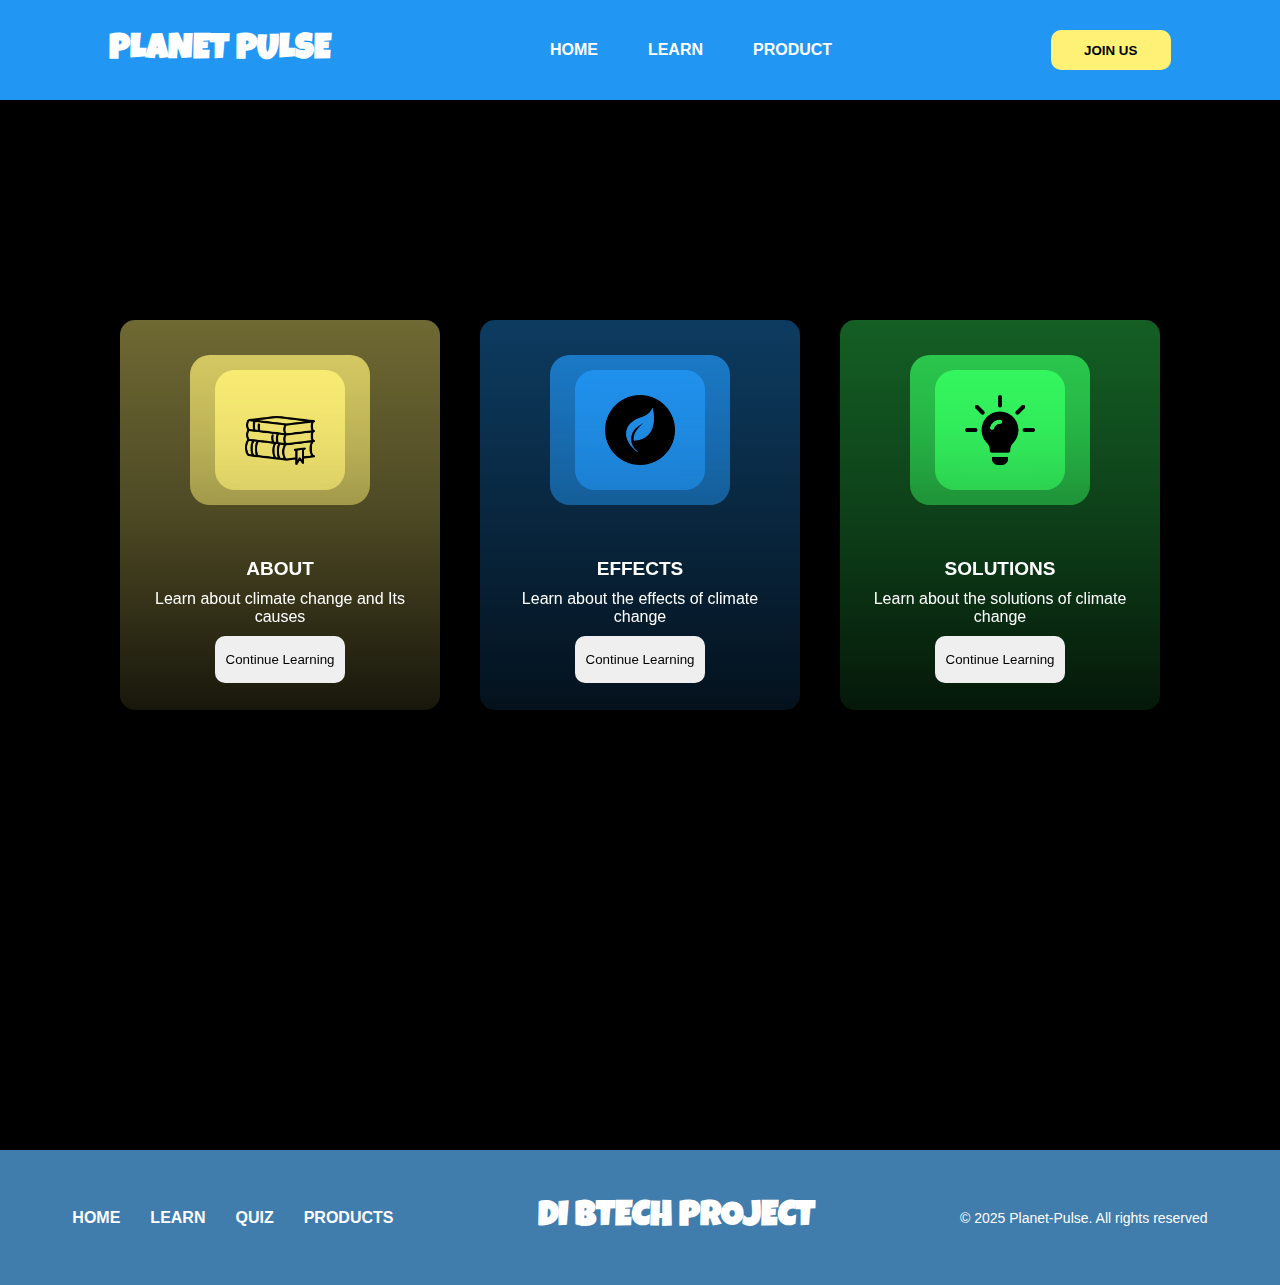
<file: climate/study.html>
<!DOCTYPE html>
<html lang="en">

<head>
    <meta charset="UTF-8">
    <link rel="stylesheet" href="style.css">
    <link rel="stylesheet" href="study.css">
    <link rel="shortcut icon" href="images/Happy_Earth_Cartoon_Illustration_Showing_Thumbs_Up_Planet_Clipart_Design__Earth_Clipart__Happy_Clipart__Cartoon_Clipart_PNG_Transparent_Image_and_Clipart_for_Free_Download-removebg-preview.png" type="image/x-icon">
    <meta name="viewport" content="width=device-width, initial-scale=1.0">
    <title>PLANET PULSE(STUDY)</title>
</head>

<body>
    <header class="sidebar">
        <div class="sidebar-image" onclick="Hidesidebar()"><img src="images/close.png" alt=""></div>
        <nav>
            <ul>
                <li><a href="home.html">HOME</a></li>
                <li><a href="study.html">LEARN</a></li>
                <li><a href="product.html">PRODUCT</a></li>
            </ul>
        </nav>
        <button onclick="window.location.href='join.html'" class="btn">JOIN US</button>
    </header>
    <header>
        <div class="logo"><a href="index.html">PLANET PULSE</a></div>
        <nav class="main-nav">
            <ul>
                <li><a href="home.html">HOME</a></li>
                <li><a href="study.html">LEARN</a></li>
                <li><a href="product.html">PRODUCT</a></li>
            </ul>
        </nav>
        <button onclick="window.location.href='join.html'" class="btn main-nav">JOIN US</button>
        <div class="header-image" onclick="Showsidebar()">
            <img src="images/more.png" alt="">
        </div>
    </header>
    <section class="card">
        <div class="cards">
            <div class="learn yellow">
                <div class="flex ">
                    <div class="flex-me yellow-1">
                        <div class="flex-you yellow-2">
<img src="images/book.png" alt="">
                        </div>
                    </div>
                </div>
                <div class="text">
                    <h4>ABOUT</h4>
                    <p>Learn about climate change and Its <br>
causes</p>
                    <button class="btn3" onclick="window.location.href ='about.html'">
                        Continue Learning
                    </button>
                </div>
            </div>
            <div class="learn blue">
                <div class="flex">
                    <div class="flex-me blue-1">
                        <div class="flex-you blue-2">
<img src="images/leaf.png" alt="">
                        </div>
                    </div>
                </div>
                <div class="text">
                    <h4>EFFECTS</h4>
                    <p>Learn about  the effects of climate <br>
change</p>
                    <button class="btn3" onclick="window.location.href='effects.html'">
                        Continue Learning
                    </button>
                </div>
            </div>
            <div class="learn green">
                <div class="flex">
                    <div class="flex-me green-1">
                        <div class="flex-you green-2">
<img src="images/idea.png" alt="">
                        </div>
                    </div>
                </div>
                <div class="text">
                    <h4>SOLUTIONS</h4>
                    <p>Learn about the solutions of climate <br>
change</p>
                    <button class="btn3" onclick="window.location.href ='solution.html'">
                        Continue Learning
                    </button>
                </div>
            </div>
        </div>
    </section>
    <footer>
        <div class="footer">
            <div class="link1">
                <ul>
                    <li><a href="home.html">HOME</a></li>  
                    <li><a href="study.html">LEARN</a></li>  
                    <li><a href="quiz.html">QUIZ</a></li>  
                    <li><a href="product.html">PRODUCTS</a></li>  


                </ul>
            </div>
            <div class="link2">
               DI BTECH PROJECT
            </div>
            <div class="link3">
                <p>&copy 2025 Planet-Pulse. All rights reserved</p>
            </div>
        </div>
    </footer>
     <script>
        function Showsidebar(){
            const sidebar = document.querySelector('.sidebar')
            sidebar.style.display = 'flex'
        }
        function Hidesidebar(){
            const sidebar = document.querySelector('.sidebar')
                sidebar.style.display = 'none'
            
        } 
    </script>
</body>

</html>
</file>
<file: climate/style.css>
*{
    margin: 0;
    padding: 0;
    text-decoration: none;
    list-style: none;
    box-sizing: border-box;
}
:root{
    --first-color:#2196F3;
    --second-color:#FFF176;
    --third-color:#9E8E00;
    --fourth-color:#407CAC;
    --fifth-color:#A5D6A7;
    --sixth-color:#407CAC;
    --answer-color1:#36FF62;
    --answer-color2:#DFD263;
    --answer-color3:#F64D4D;
}
</file>
<file: climate/landing.css>
@import url('https://fonts.googleapis.com/css2?family=Luckiest+Guy&display=swap');
:root{
    --first-color:#2196F3;
    --second-color:#FFF176;
    --third-color:#9E8E00;
    --fourth-color:#407CAC;
    --fifth-color:#A5D6A7;
    --sixth-color:#407CAC;
    --answer-color1:#36FF62;
    --answer-color2:#DFD263;
    --answer-color3:#F64D4D;
}
body{
    background: linear-gradient(rgba(0, 0, 0, 0.836),rgba(0, 0, 0, 0.721),rgba(0, 0, 0, 0.516)), url(images/istockphoto-1342229191-612x612.jpg);
    background-position: center;
    background-size: cover;
    background-repeat: no-repeat;
    background-attachment: fixed;
}
.heading{
    height: auto;
    
}
header{
    height: 20vh;
    display: flex;
    justify-content: space-around;
    align-items: center;
    margin-bottom: 30px;
}
.logo{
    color: white;
    font-size: 35px;
    font-weight:700 ;
    font-family: "Luckiest Guy", cursive;
  
}
.btn{
    height: 40px;
    width: 120px;
    border: none;
    border-radius: 10px;
    background: var(--first-color);
    color: white;
    font-weight: 600;
    transition: transform 0.2s ease;
}
.btn:hover{
    transform: scale(0.96);
}
.btn:active{
    transform: scale(0.96);
}
.text{
    height: 50vh;
    padding: 0 0 0 5vh;
    display: flex;
    justify-content: space-around;
    align-items: center;

}
.text-2{
 h1{
        color: white;
        font-weight: 700;
        font-size: 70px;
        font-family: 'Segoe UI', Tahoma, Geneva, Verdana, sans-serif;
        margin-bottom:5px;
        letter-spacing: 2px;
        animation: text 2s 1;
        
    }
}
.text-1{
   
    h4{
        color: white;
        font-family: 'Segoe UI', Tahoma, Geneva, Verdana, sans-serif;
        font-size: 1.2em;
        font-weight: 600;
        margin-bottom: 20px;
        margin-top: 10px;
        position: relative;

    }

 
}

.btn2{
    height: 42px;
    width: 140px;
    border-radius: 15px;
    border: none;
    color: white;
    font-weight: 400;
    background: var(--third-color);
    margin-left: 30px;
    margin-top: 20px;
    cursor: pointer;
    transition: transform 0.3s ease;
}
.btn2:hover{
    transform: scale(0.96);
}
.btn2:active{
    transform: scale(0.96);
}
.image img{
    height: 250px;
}


@media screen and (max-width:768px) {
    .text-1 h1{
        font-size: 30px;
    }
    .text-1 h2{
        font-size: 15px;
    }
}
@media screen and (max-width:488px) {
    .logo{
        font-size: 30px;
    }
    .text{
        flex-wrap: wrap;
        text-align: center;
    }
    .btn2{
        margin-left: 0;
    }
    .text-1{
        margin-bottom: 30px;
    }
}
</file>
<file: climate/about.css>
@import url('https://fonts.googleapis.com/css2?family=Luckiest+Guy&display=swap');
@import url('https://fonts.googleapis.com/css2?family=Inter:wght@400;500;600;700&display=swap');


* {
    font-family: 'Segoe UI', Tahoma, Geneva, Verdana, sans-serif;
}

button {
    cursor: pointer;
}

:root {
    --first-color: #2196F3;
    --second-color: #FFF176;
    --third-color: #9E8E00;
    --fourth-color: #407CAC;
    --fifth-color: #A5D6A7;
    --sixth-color: #407CAC;
    --answer-color1: #36FF62;
    --answer-color2: #DFD263;
    --answer-color3: #F64D4D;
}

header {
    height: 100px;
    margin-bottom: 10px;
    display: flex;
    justify-content: space-around;
    align-items: center;
    background: #2196F3;
}

.logo a {
    color: white;
    font-size: 35px;
    font-weight: 700;
    font-family: "Luckiest Guy", cursive;

}

nav ul {
    display: flex;
    gap: 50px;
}

nav ul li a {
    color: white;
    font-weight: 600;
}

.btn {
    height: 40px;
    width: 120px;
    border: none;
    border-radius: 10px;
    background: var(--second-color);
    color: black;
    font-weight: 700;
}

.header-image {
    display: none;

    img {
    height: 20px;
}
}

.sidebar {
    position: fixed;
    top: 0;
    right: 0;
    z-index: 999;
    height: 100vh;
    width: 270px;
    background: rgba(255, 255, 255, 0.63);
    display: none;
    flex-direction: column;
    justify-content: flex-start;
    gap: 40px;
    align-items: flex-start;
    padding: 50px 0 0 0;
    transition: .4s;
    backdrop-filter: blur(10px);

    .logo a {
        color: black;
        margin-left: 20px;
    }

    nav ul {
        display: flex;
        flex-direction: column;
        width: 100%;
        gap: 20px;
        margin-left: 20px;

    }

    nav ul li a {
        color: black;
        text-align: left;
    }

    .btn {
        margin-left: 20px;
        cursor: pointer;

    }

    .sidebar-image {
        position: fixed;
        top: 10px;
        right: 6px;
        margin-bottom: 20px;
    }

    .sidebar-image img {
        height: 20px;
    }
}

.climate{
    height: auto;
    padding: 0 0 10vh 0;

    h1{
        font-size: 40px;
        font-weight: 800;
        text-align: center;
        margin: 30px 0 30px 0;
    }
}
.heading{
    height: 60vh;
    display: flex;
    justify-content: space-around;
    align-items: center;
    flex-wrap: wrap;

}
.head-image{
    h3{
        font-size: 28px;
        text-align: center;
        margin-bottom: 20px;
    }
    img{
        height: 300px;
        width: 360px;
        object-fit: cover;
        border-radius: 20px;
    }
}
.head-text{
    width: 50%;
    p{
        line-height: 30px;
    }
}

.climate-cause{
    height: auto;
    padding: 10vh 0 20vh 0;
} 
.cause-flex{
    height: 85vh;
    display: flex;
    justify-content: space-around;
    align-items: center;
    flex-wrap: wrap;

    
}
.cause-head{
    font-size: 25px;
    text-align: center;

    img{
        margin-top: 10px;
        height: 100px;
    }
}
.cause-text{
    width: 55%;

    span{
        font-weight: 600;
        font-size: 19px;
        margin-bottom: 5px;
    }
    p{
        margin-bottom: 10px;
        line-height: 25px;
    }
}




.footer {
    height: 15vh;
    display: flex;
    justify-content: space-around;
    align-items: center;
    background: #407CAC;
}

.link1 ul {
    display: flex;
    gap: 30px;
}

.link1 ul li a {
    color: white;
    font-weight: 600;
}

.link2 {
    color: white;
    font-size: 35px;
    font-weight: 700;
    font-family: "Luckiest Guy", cursive;
}

.link3 {
    color: white;
    font-size: 14px;
    font-weight: 400;
}
.yes-review{

    background: #48bb78;
    h1{
        text-align: center;
        font-size:25px;
        font-weight: 800;
        margin-bottom: 50px;
        padding-top: 20px;
    }
}
 
    body {
        font-family: 'Inter', sans-serif;
        color: #2d3748;
        line-height: 1.6;
    }

    .comment-input-area {
        background-color: #fff;
        padding: 20px; 
        border-radius: 16px;
        box-shadow: 0 6px 15px rgba(0, 0, 0, 0.05);
        margin-bottom: 30px;
        border: 1px solid #e2e8f0;
        max-width: 768px;
        margin-left: auto;
        margin-right: auto;
    }

    .comment-input-area label {
        display: block;
        margin-bottom: 8px;
        font-weight: 500;
        color: #4a5568; 
    }

    .comment-input-area input[type="text"],
    .comment-input-area textarea {
        width: calc(100% - 16px);
        padding: 10px;
        margin-bottom: 15px;
        border: 1px solid #cbd5e0;
        border-radius: 8px;
        box-sizing: border-box;
        font-size: 16px;
        color: #2d3748;
        background-color: #edf2f7; 
        transition: border-color 0.15s ease-in-out, box-shadow 0.15s ease-in-out;
    }

    .comment-input-area input[type="text"]:focus,
    .comment-input-area textarea:focus {
        border-color: #4299e1; 
        outline: none;
        box-shadow: 0 0 0 0.2rem rgba(66, 153, 225, 0.25);
    }

    .comment-input-area button {
        padding: 12px 20px; 
        background-color: #4299e1; 
        color: white;
        border: none;
        border-radius: 8px;
        cursor: pointer;
        font-size: 16px;
        font-weight: 600;
        transition: background-color 0.2s ease-in-out, transform 0.1s ease-in-out, box-shadow 0.15s ease-in-out;
    }

    .comment-input-area button:hover {
        background-color: #3182ce;
        transform: translateY(-2px);
        box-shadow: 0 4px 8px rgba(0, 0, 0, 0.1);
    }

    .rating-area {
        margin-top: 20px;
        text-align: left; 
    }

    .rating-area h3 {
        color: #4a5568;
        margin-bottom: 10px;
        font-size: 1.1em;
        font-weight: 500;
    }

    .star-rating {
        font-size: 28px;
        color: #fcd34d; 
        cursor: pointer;
        display: inline-block;
        margin-right: 10px;
        transition: transform 0.1s ease-in-out;
    }

    .star-rating:hover,
    .star-rating.rated {
        transform: scale(1.1);
    }

    .rating-message {
        color: #4299e1;
        margin-top: 10px;
        font-weight: 500;
    }

    #comments-container {
        margin-top: 30px;
        display: flex;
        flex-direction: column;
        align-items: center;
    }

    .comment-card {
        background-color: #fff;
        border-radius: 16px;
        padding: 20px;
        margin-bottom: 15px;
        display: grid;
        grid-template-columns: auto 1fr;
        gap: 15px;
        box-shadow: 0 4px 10px rgba(0, 0, 0, 0.07);
        border: 1px solid #e2e8f0;
        max-width: 768px;
        width: 95%; 
    }

    .profile-picture {
        width: 40px; 
        height: 40px;
        border-radius: 50%;
        background-color: #48bb78; 
        color: white;
        font-size: 18px; 
        font-weight: 600;
        display: flex;
        justify-content: center;
        align-items: center;
        box-shadow: 0 2px 5px rgba(0, 0, 0, 0.05);
    }

    .comment-content {
        display: flex;
        flex-direction: column;
    }

    .user-info {
        display: flex;
        align-items: center;
        margin-bottom: 6px;
    }

    .user-name {
        font-weight: 600;
        color: #2d3748;
        font-size: 14px; 
        margin-right: 8px;
    }

    .comment-text {
        color: #4a5568;
        font-size: 14px; 
        line-height: 1.5;
        padding: 10px; 
        border-radius: 8px;
        background-color: #edf2f7; 
        border: 1px solid #e2e8f0;
    }

    .comment-rating {
        font-size: 14px; 
        color: #fcd34d;
        margin-top: 8px;
    }

    .comment-rating span {
        margin-right: 3px;
    }

    
    .comment-card:hover {
        box-shadow: 0 6px 15px rgba(0, 0, 0, 0.1);
        transition: box-shadow 0.2s ease-in-out;
        border-color: #a0aec0;
    }

    .comment-card:hover::before {
        content: '';
        position: absolute;
        top: -1px;
        left: -1px;
        right: -1px;
        bottom: -1px;
        background: linear-gradient(45deg, #00ffff, #4299e1, #a3b18a, #f6ad55);
        z-index: -1;
        border-radius: 16px;
        background-size: 200% 200%;
        animation: subtleNeon 2s linear infinite alternate;
    }

    @keyframes subtleNeon {
        0% { background-position: 0% 50%; }
        100% { background-position: 100% 50%; }
    }

    /* Media Query for smaller screens (down to 312px) */
    @media (max-width: 375px) { /* Targeting common small phone widths */
        body {
            margin: 15px;
        }

        .comment-input-area {
            padding: 15px;
            border-radius: 10px;
            margin-bottom: 20px;
        }

        .comment-input-area label {
            margin-bottom: 6px;
            font-size: 0.9em;
        }

        .comment-input-area input[type="text"],
        .comment-input-area textarea {
            padding: 8px;
            margin-bottom: 12px;
            font-size: 14px;
            border-radius: 6px;
        }

        .comment-input-area button {
            padding: 10px 16px;
            font-size: 14px;
            border-radius: 6px;
        }

        .rating-area h3 {
            font-size: 1em;
            margin-bottom: 8px;
        }

        .star-rating {
            font-size: 22px;
            margin-right: 6px;
        }

        .comment-card {
            padding: 15px;
            border-radius: 10px;
            margin-bottom: 12px;
            gap: 10px;
        }

        .profile-picture {
            width: 35px;
            height: 35px;
            font-size: 16px;
        }

        .user-name {
            font-size: 12px;
            margin-right: 5px;
        }

        .comment-text {
            font-size: 12px;
            padding: 8px;
            border-radius: 6px;
        }

        .comment-rating {
            font-size: 12px;
            margin-top: 6px;
        }
    }
@media screen and (max-width:1025px) {
    .cause-flex{
        height: 80vh;
    }
}


@media screen and (max-width:800px) {
    .header-image {
        display: block;
    }

    .main-nav {
        display: none;
    }
    .cause-flex{
        height: 110vh;
    }
.cause-head{
    margin-bottom: 50px;
    img{
        display: none;
    }
}
    .cause-text{
        width: 80%;
    }
     .footer {
        height: 30vh;
        flex-direction: column;
        gap: 20px;
    }
}
@media screen and (max-width:687px) {
    .heading{
        height: 100vh;
    }
    .head-text{
        width: 100%;
        width: 80%;
    }
    .head-image{
        text-align: center;
        img{
            width: 80%;
            margin-bottom: 40px;
        }
    }
    .cause-flex{
        height: 130vh;
        margin-bottom: 100px;
        /* padding: 10vh 0 20vh 0; */
    }
}
@media screen and (max-width:950px) {
    .cause-flex{
        height: 142vh;
    }
}
@media screen and (max-width:430px) {
    .heading{
        height: 120dvh;
        margin-bottom: 100px;
    }
    .cause-flex{
        height: 200dvh;
        margin-bottom: 120px;
    }
}
</file>
<file: climate/effects.css>
@import url('https://fonts.googleapis.com/css2?family=Luckiest+Guy&display=swap');

* {
    font-family: 'Segoe UI', Tahoma, Geneva, Verdana, sans-serif;
}

button {
    cursor: pointer;
}

:root {
    --first-color: #2196F3;
    --second-color: #FFF176;
    --third-color: #9E8E00;
    --fourth-color: #407CAC;
    --fifth-color: #A5D6A7;
    --sixth-color: #407CAC;
    --answer-color1: #36FF62;
    --answer-color2: #DFD263;
    --answer-color3: #F64D4D;
}

header {
    height: 100px;
    margin-bottom: 10px;
    display: flex;
    justify-content: space-around;
    align-items: center;
    background: #2196F3;
}

.logo a {
    color: white;
    font-size: 35px;
    font-weight: 700;
    font-family: "Luckiest Guy", cursive;

}

nav ul {
    display: flex;
    gap: 50px;
}

nav ul li a {
    color: white;
    font-weight: 600;
}

.btn {
    height: 40px;
    width: 120px;
    border: none;
    border-radius: 10px;
    background: var(--second-color);
    color: black;
    font-weight: 700;
}

.header-image {
    display: none;

    img {
        height: 20px;
    }
}

.sidebar {
    position: fixed;
    top: 0;
    right: 0;
    z-index: 999;
    height: 100vh;
    width: 270px;
    background: rgba(255, 255, 255, 0.63);
    display: none;
    flex-direction: column;
    justify-content: flex-start;
    gap: 40px;
    align-items: flex-start;
    padding: 50px 0 0 0;
    transition: .4s;
    backdrop-filter: blur(10px);

    .logo a {
        color: black;
        margin-left: 20px;
    }

    nav ul {
        display: flex;
        flex-direction: column;
        width: 100%;
        gap: 20px;
        margin-left: 20px;

    }

    nav ul li a {
        color: black;
        text-align: left;
    }

    .btn {
        margin-left: 20px;
        cursor: pointer;

    }

    .sidebar-image {
        position: fixed;
        top: 10px;
        right: 6px;
        margin-bottom: 20px;
    }

    .sidebar-image img {
        height: 20px;
    }
}

.effects {
    height: auto;
    padding: 10vh 0 10vh 0;

}

.effects-image {
    height: 40vh;
    text-align: center;
    display: flex;
    justify-content: center;
    align-items: center;
    padding: 10vh 0 0 0;

    img {
        height: 400px;
        width: 70%;
        border-radius: 30px;
        object-fit: cover;
        margin-top: 400px;
        margin-bottom: 300px;


    }
}

.effects-head {
    text-align: center;
}

.effects-flex {
    margin-top: 300px;
    height: 70vh;
    display: flex;
    justify-content: space-around;
    align-items: center;
    flex-wrap: wrap;
}

.effects-head {
    font-size: 25px;
    text-align: center;

    img {
        margin-top: 10px;
        height: 100px;
    }
}

.effects-text {
    width: 55%;

    span {
        font-weight: 600;
        font-size: 19px;
        margin-bottom: 5px;
    }

    p {
        margin-bottom: 10px;
        line-height: 25px;
    }
}

footer {
    height: auto;

}

.footer {
    height: 15vh;
    display: flex;
    justify-content: space-around;
    align-items: center;
    background: #407CAC;
}

.link1 ul {
    display: flex;
    gap: 30px;
}

.link1 ul li a {
    color: white;
    font-weight: 600;
}

.link2 {
    color: white;
    font-size: 35px;
    font-weight: 700;
    font-family: "Luckiest Guy", cursive;
}

.link3 {
    color: white;
    font-size: 14px;
    font-weight: 400;
}

.yes-review{

    background: #48bb78;
    h1{
        text-align: center;
        font-size:25px;
        font-weight: 800;
        margin-bottom: 50px;
        padding-top: 20px;
    }
}
 
    body {
        font-family: 'Inter', sans-serif;
        color: #2d3748;
        line-height: 1.6;
    }

    .comment-input-area {
        background-color: #fff;
        padding: 20px; 
        border-radius: 16px;
        box-shadow: 0 6px 15px rgba(0, 0, 0, 0.05);
        margin-bottom: 30px;
        border: 1px solid #e2e8f0;
        max-width: 768px;
        margin-left: auto;
        margin-right: auto;
    }

    .comment-input-area label {
        display: block;
        margin-bottom: 8px;
        font-weight: 500;
        color: #4a5568; 
    }

    .comment-input-area input[type="text"],
    .comment-input-area textarea {
        width: calc(100% - 16px);
        padding: 10px;
        margin-bottom: 15px;
        border: 1px solid #cbd5e0;
        border-radius: 8px;
        box-sizing: border-box;
        font-size: 16px;
        color: #2d3748;
        background-color: #edf2f7; 
        transition: border-color 0.15s ease-in-out, box-shadow 0.15s ease-in-out;
    }

    .comment-input-area input[type="text"]:focus,
    .comment-input-area textarea:focus {
        border-color: #4299e1; 
        outline: none;
        box-shadow: 0 0 0 0.2rem rgba(66, 153, 225, 0.25);
    }

    .comment-input-area button {
        padding: 12px 20px; 
        background-color: #4299e1; 
        color: white;
        border: none;
        border-radius: 8px;
        cursor: pointer;
        font-size: 16px;
        font-weight: 600;
        transition: background-color 0.2s ease-in-out, transform 0.1s ease-in-out, box-shadow 0.15s ease-in-out;
    }

    .comment-input-area button:hover {
        background-color: #3182ce;
        transform: translateY(-2px);
        box-shadow: 0 4px 8px rgba(0, 0, 0, 0.1);
    }

    .rating-area {
        margin-top: 20px;
        text-align: left; 
    }

    .rating-area h3 {
        color: #4a5568;
        margin-bottom: 10px;
        font-size: 1.1em;
        font-weight: 500;
    }

    .star-rating {
        font-size: 28px;
        color: #fcd34d; /* A more refined gold */
        cursor: pointer;
        display: inline-block;
        margin-right: 10px;
        transition: transform 0.1s ease-in-out;
    }

    .star-rating:hover,
    .star-rating.rated {
        transform: scale(1.1);
    }

    .rating-message {
        color: #4299e1;
        margin-top: 10px;
        font-weight: 500;
    }

    #comments-container {
        margin-top: 30px;
        display: flex;
        flex-direction: column;
        align-items: center;
    }

    .comment-card {
        background-color: #fff;
        border-radius: 16px;
        padding: 20px;
        margin-bottom: 15px;
        display: grid;
        grid-template-columns: auto 1fr;
        gap: 15px;
        box-shadow: 0 4px 10px rgba(0, 0, 0, 0.07);
        border: 1px solid #e2e8f0;
        max-width: 768px;
        width: 95%; /* Take up most of the width on smaller screens */
    }

    .profile-picture {
        width: 40px; /* Adjusted profile picture size for smaller screens */
        height: 40px;
        border-radius: 50%;
        background-color: #48bb78; /* Modern teal */
        color: white;
        font-size: 18px; /* Adjusted font size for smaller screens */
        font-weight: 600;
        display: flex;
        justify-content: center;
        align-items: center;
        box-shadow: 0 2px 5px rgba(0, 0, 0, 0.05);
    }

    .comment-content {
        display: flex;
        flex-direction: column;
    }

    .user-info {
        display: flex;
        align-items: center;
        margin-bottom: 6px; /* Adjusted margin for smaller screens */
    }

    .user-name {
        font-weight: 600;
        color: #2d3748;
        font-size: 14px; /* Adjusted font size for smaller screens */
        margin-right: 8px;
    }

    .comment-text {
        color: #4a5568;
        font-size: 14px; /* Adjusted font size for smaller screens */
        line-height: 1.5;
        padding: 10px; /* Adjusted padding for smaller screens */
        border-radius: 8px;
        background-color: #edf2f7; /* Subtle background for text */
        border: 1px solid #e2e8f0;
    }

    .comment-rating {
        font-size: 14px; /* Adjusted font size for smaller screens */
        color: #fcd34d;
        margin-top: 8px; /* Adjusted margin for smaller screens */
    }

    .comment-rating span {
        margin-right: 3px;
    }

    /* Subtle Neon Effect on Hover for Comment Card */
    .comment-card:hover {
        box-shadow: 0 6px 15px rgba(0, 0, 0, 0.1);
        transition: box-shadow 0.2s ease-in-out;
        border-color: #a0aec0;
    }

    .comment-card:hover::before {
        content: '';
        position: absolute;
        top: -1px;
        left: -1px;
        right: -1px;
        bottom: -1px;
        background: linear-gradient(45deg, #00ffff, #4299e1, #a3b18a, #f6ad55);
        z-index: -1;
        border-radius: 16px;
        background-size: 200% 200%;
        animation: subtleNeon 2s linear infinite alternate;
    }

    @keyframes subtleNeon {
        0% { background-position: 0% 50%; }
        100% { background-position: 100% 50%; }
    }

    /* Media Query for smaller screens (down to 312px) */
    @media (max-width: 375px) { /* Targeting common small phone widths */
        body {
            margin: 15px;
        }

        .comment-input-area {
            padding: 15px;
            border-radius: 10px;
            margin-bottom: 20px;
        }

        .comment-input-area label {
            margin-bottom: 6px;
            font-size: 0.9em;
        }

        .comment-input-area input[type="text"],
        .comment-input-area textarea {
            padding: 8px;
            margin-bottom: 12px;
            font-size: 14px;
            border-radius: 6px;
        }

        .comment-input-area button {
            padding: 10px 16px;
            font-size: 14px;
            border-radius: 6px;
        }

        .rating-area h3 {
            font-size: 1em;
            margin-bottom: 8px;
        }

        .star-rating {
            font-size: 22px;
            margin-right: 6px;
        }

        .comment-card {
            padding: 15px;
            border-radius: 10px;
            margin-bottom: 12px;
            gap: 10px;
        }

        .profile-picture {
            width: 35px;
            height: 35px;
            font-size: 16px;
        }

        .user-name {
            font-size: 12px;
            margin-right: 5px;
        }

        .comment-text {
            font-size: 12px;
            padding: 8px;
            border-radius: 6px;
        }

        .comment-rating {
            font-size: 12px;
            margin-top: 6px;
        }
    }



@media screen and (max-width:610px) {
    .effects-flex {
        height: 130vh;

        img {
            display: none;
        }

        .effects-head {
            margin-bottom: 100px;
        }
    }

    .effects-text {
        width: 80%;
    }
}
@media screen and (maX-width:920px) {
   .effects-flex{
    height: 137vh;
   } 
}
@media screen and (max-width:800px) {
    .header-image {
        display: block;
    }

    .main-nav {
        display: none;
    }

   
    .cause-text{
        width: 80%;
    }
     .footer {
        height: 30vh;
        flex-direction: column;
        gap: 20px;
    }
}
@media screen and (max-width:440px) {
    .effects-image {
        img {
            width: 90%;
        }
    }

    .effects-flex {
        height: 160dvh;
    }
}
</file>
<file: climate/home.css>
@import url('https://fonts.googleapis.com/css2?family=Luckiest+Guy&display=swap');

* {
    font-family: 'Segoe UI', Tahoma, Geneva, Verdana, sans-serif;
    scroll-behavior: smooth;
}

:root {
    --first-color: #2196F3;
    --second-color: #FFF176;
    --third-color: #9E8E00;
    --fourth-color: #407CAC;
    --fifth-color: #A5D6A7;
    --sixth-color: #407CAC;
    --answer-color1: #36FF62;
    --answer-color2: #DFD263;
    --answer-color3: #F64D4D;
}

body {
    background: url(images/bae457eb-07b8-48a2-bae2-be24ab476267.jpg);
    background-position: center;
    background-size: cover;
    background-repeat: no-repeat;
    background-attachment: fixed;
}

.hero {
    height: auto;
    padding: 0 0 10vh 0;
    background: linear-gradient(rgba(0, 0, 0, 0.829), rgba(0, 0, 0, 0.674), rgba(0, 0, 0, 0.349));
}

header {
    height: 100px;
    margin-bottom: 10px;
    display: flex;
    justify-content: space-around;
    align-items: center;
}

.logo a {
    color: white;
    font-size: 35px;
    font-weight: 700;
    font-family: "Luckiest Guy", cursive;
   
}

nav ul {
    display: flex;
    gap: 50px;
}

nav ul li a {
    color: white;
    font-weight: 600;
}

.btn {
    height: 40px;
    width: 120px;
    border: none;
    border-radius: 10px;
    background: var(--first-color);
    color: white;
    font-weight: 600;
}
.header-image{
     display: none;
}
.header-image img{
   
    height: 20px;
}
.sidebar{
    position: fixed;
    top: 0;
    right: 0;
    z-index: 999;
    height: 100vh;
    width: 270px;
    background: rgba(255, 255, 255, 0.63);
    display: none;
    flex-direction: column;
    justify-content: flex-start;
    gap: 40px;
    align-items: flex-start;
    padding: 50px 0 0 0;
    transition: .4s;
    backdrop-filter: blur(10px);
    .logo a{
        color: black;
        margin-left: 20px;
    }
    nav ul{
        display: flex;
        flex-direction: column;
        width: 100%;
        gap: 20px;
        margin-left: 20px;

    }
    nav ul li a{
        color: black;
        text-align: left;
    }
    .btn{
        margin-left: 20px;
        cursor: pointer;

    }
    .sidebar-image{
        position: fixed;
        top: 10px;
        right: 6px;
        margin-bottom: 20px;
    }
    .sidebar-image img{
        height: 20px;
    }
}

.text {
    height: 45vh;
    padding: 0 0 5vh 0;
    display: flex;
    flex-direction: column;
    justify-content: center;
    align-items: center;
}

.text1 {
    text-align: center;

    h2 {
        color: white;
        font-size: 30px;
        margin-bottom: 20px;
    }

    p {
        color: white;
        font-size: 20px;
        margin-bottom: 40px;
    }

    span {
        color: #FFF176;
    }
}

.button {
    display: flex;
    gap: 40px;
}

.btn1 {
    height: 40px;
    width: 100px;
    border: none;
    border-radius: 10px;
    background: var(--first-color);
    color: white;
    font-weight: 600;
    cursor: pointer;
    transition: .4s;
    transition:  transform 0.4s ease;
}
.btn1:hover{
    background: #FFF176;
    color: black;
    transform: scale(0.96);
}

.btn2 {
    height: 40px;
    width: 100px;
    border: none;
    border-radius: 10px;
    background: var(--second-color);
    color: black;
    font-weight: 600;
    cursor: pointer;
    transition:  transform 0.4s ease;
    transition: .4s;
}
.btn2:hover{
color: white;
background: #2196F3;
transform: scale(0.96);
}

.about {
    height: auto;
    padding: 10vh 0 10vh 0;
    background: white;
}

.about1 {
    margin-bottom: 30px;
    height: 50vh;
    background: white;
    display: flex;
    justify-content: center;
    align-items: center;
    flex-wrap: wrap;
    gap: 110px;
}

.about-text {
    width: 400px;
    line-height: 20px;

    h4 {
        color: var(--third-color);
        font-size: 25px;
        font-weight: 700;
        text-align: center;
        margin-bottom: 30px;
        line-height: 20px;
    }
}

.about-image img {
    height: 300px;
}

.product {
    background: var(--fifth-color);
    margin-top: 120px;
    height: auto;
    padding: 0 0 10vh;
    text-align: center;

    h3 {
        text-align: center;
        font-size: 30px;
        font-weight: 800;
        margin-top: 20px;
        padding-top: 20px;
        margin-bottom: 30px;
    }
}
.products-items{
    /* display: grid;
    grid-template-rows: repeat(autofit, minmax(200px,1fr));
    gap: 20px;
    justify-content: center; */
    display: flex;
    justify-content: center;
    align-items: center;
    flex-wrap: wrap;
    gap: 30px;
}

.items{
    background: rgb(247, 247, 247);
    width: 300px;
    height: 380px;
    
    img{
        height: 280px;
        width: 100%;
        object-fit: cover;
        margin-bottom: 10px;
    }
    .items-1{
     

        p{
            text-align: left;
            margin-left: 30px;
            font-weight: 700;
        }
    }
    .amount{
        display: flex;
        justify-content: center;
        align-items: center;
        gap: 80px;
        margin-top: 10px;
        margin-right: 20px;

        p{
            color: #9E8E00;
            font-size: 16px;
        }
        .sales{
            height: 38px;
    width: 90px;
    border: none;
    border-radius: 10px;
    background: var(--first-color);
    color: white;
    font-weight: 600;
        }
    }
}
.more{
    height: 40px;
    width: 100px;
    border: none;
    border-radius: 10px;
    background: var(--second-color);
    color: black;
    font-weight: 700;
    margin-top: 50px;
}
footer{
    height: auto;
    margin-top: 50px;
}
.footer{
    height: 15vh;
    display: flex;
    justify-content: space-around;
    align-items: center;
    background: #407CAC;
}
.link1 ul{
    display: flex;
    gap: 30px;
}
.link1 ul li a{
    color: white;
    font-weight: 600;
}
.link2{
  color: white;
    font-size: 35px;
    font-weight: 700;
    font-family: "Luckiest Guy", cursive;
}
.link3{
    color: white;
    font-size: 14px;
    font-weight: 400;
}
@media screen and (max-width:799px) {
    .about1{
        height: 120vh;
    }
    .about-image img{
        height: 280px;
    }
    .link1 ul{
    display: flex;
    gap: 20px;
}
.link2{
 
    font-size: 29px;
    
}
}
@media screen and (max-width:800px) {
    .header-image{
        display: block;
    }
    .main-nav{
        display: none;
    }
    .sidebar{
        display: flex;
    }
}
@media screen and (max-width:799px) {
    .footer{
        height: 30vh;
        flex-direction: column;
        gap: 20px;
    }
}
@media screen and (max-width:478px) {
    .text1{
        h2{
            font-size: 26px;
        }
        p{
            font-size: 15px;
        }
    }
    .about{
        height: 165vh;
    }
    .about-text{
        p{
            font-size: 15px;
            line-height: 30px;
        }
    }
}
</file>
<file: climate/quiz.css>
@import url('https://fonts.googleapis.com/css2?family=Luckiest+Guy&display=swap');

* {
    font-family: 'Segoe UI', Tahoma, Geneva, Verdana, sans-serif;
}

button {
    cursor: pointer;
}

:root {
    --first-color: #2196F3;
    --second-color: #FFF176;
    --third-color: #9E8E00;
    --fourth-color: #407CAC;
    --fifth-color: #A5D6A7;
    --sixth-color: #407CAC;
    --answer-color1: #36FF62;
    --answer-color2: #DFD263;
    --answer-color3: #F64D4D;
}

body {
    background: #56b2fd;
}

header {
    height: 100px;
    margin-bottom: 10px;
    display: flex;
    justify-content: space-around;
    align-items: center;
    background: #0a65b0;
}

.logo a {
    color: white;
    font-size: 35px;
    font-weight: 700;
    font-family: "Luckiest Guy", cursive;

}

nav ul {
    display: flex;
    gap: 50px;
}

nav ul li a {
    color: white;
    font-weight: 600;
}

.btn {
    height: 40px;
    width: 120px;
    border: none;
    border-radius: 10px;
    background: var(--second-color);
    color: black;
    font-weight: 700;
}

.header-image {
    display: none;

    img {
    height: 20px;
}
}

.sidebar {
    position: fixed;
    top: 0;
    right: 0;
    z-index: 999;
    height: 100vh;
    width: 270px;
    background: rgba(255, 255, 255, 0.63);
    display: none;
    flex-direction: column;
    justify-content: flex-start;
    gap: 40px;
    align-items: flex-start;
    padding: 50px 0 0 0;
    transition: .4s;
    backdrop-filter: blur(10px);

    .logo a {
        color: black;
        margin-left: 20px;
    }

    nav ul {
        display: flex;
        flex-direction: column;
        width: 100%;
        gap: 20px;
        margin-left: 20px;

    }

    nav ul li a {
        color: black;
        text-align: left;
    }

    .btn {
        margin-left: 20px;
        cursor: pointer;

    }

    .sidebar-image {
        position: fixed;
        top: 10px;
        right: 6px;
        margin-bottom: 20px;
    }

    .sidebar-image img {
        height: 20px;
    }
}

.quiz{
    height: auto;
    padding: 10vh 0 10vh 0;
}
.quiz-flex{
    height: 50vh;
    display: flex;
    justify-content: space-around;
    align-items: center;
    flex-wrap: wrap;
}
.quiz-text{
    h1{
        font-size: 60px;
        font-weight: 700;
        color: white;

    }
    p{
        color: white;
        line-height: 30px;
        margin-bottom: 20px;

    }
    .btn-quiz{
        height: 44px;
        width: 120px;
        background: #DFD263;
        color: black;
        font-weight: 700;
        border: none;
        border-radius: 10px;
        margin-left: 30px;
    }
}
.quiz-image{
    img{
        height: 350px;
    }
}

@media screen and (max-width:800px) {
    .header-image {
        display: block;
    }

    .main-nav {
        display: none;
    }

    .sidebar {
        display: flex;
    }
}

@media screen and (max-width:425px){
    .quiz-text {
        text-align: center;
        h1{
        font-size: 45px;
        margin-bottom: 10px;
    }
    .btn-quiz{
        margin-left: 0px;
    }
    }
}
</file>
<file: climate/solution.css>
@import url('https://fonts.googleapis.com/css2?family=Luckiest+Guy&display=swap');

* {
    font-family: 'Segoe UI', Tahoma, Geneva, Verdana, sans-serif;
}

button {
    cursor: pointer;
}

:root {
    --first-color: #2196F3;
    --second-color: #FFF176;
    --third-color: #9E8E00;
    --fourth-color: #407CAC;
    --fifth-color: #A5D6A7;
    --sixth-color: #407CAC;
    --answer-color1: #36FF62;
    --answer-color2: #DFD263;
    --answer-color3: #F64D4D;
}

header {
    height: 100px;
    margin-bottom: 10px;
    display: flex;
    justify-content: space-around;
    align-items: center;
    background: #2196F3;
}

.logo a {
    color: white;
    font-size: 35px;
    font-weight: 700;
    font-family: "Luckiest Guy", cursive;

}

nav ul {
    display: flex;
    gap: 50px;
}

nav ul li a {
    color: white;
    font-weight: 600;
}

.btn {
    height: 40px;
    width: 120px;
    border: none;
    border-radius: 10px;
    background: var(--second-color);
    color: black;
    font-weight: 700;
}

.header-image {
    display: none;

    img {
        height: 20px;
    }
}

.sidebar {
    position: fixed;
    top: 0;
    right: 0;
    z-index: 999;
    height: 100vh;
    width: 270px;
    background: rgba(255, 255, 255, 0.63);
    display: none;
    flex-direction: column;
    justify-content: flex-start;
    gap: 40px;
    align-items: flex-start;
    padding: 50px 0 0 0;
    transition: .4s;
    backdrop-filter: blur(10px);

    .logo a {
        color: black;
        margin-left: 20px;
    }

    nav ul {
        display: flex;
        flex-direction: column;
        width: 100%;
        gap: 20px;
        margin-left: 20px;

    }

    nav ul li a {
        color: black;
        text-align: left;
    }

    .btn {
        margin-left: 20px;
        cursor: pointer;

    }

    .sidebar-image {
        position: fixed;
        top: 10px;
        right: 6px;
        margin-bottom: 20px;
    }

    .sidebar-image img {
        height: 20px;
    }
}














footer {
    height: auto;

}

.footer {
    height: 15vh;
    display: flex;
    justify-content: space-around;
    align-items: center;
    background: #407CAC;
}

.link1 ul {
    display: flex;
    gap: 30px;
}

.link1 ul li a {
    color: white;
    font-weight: 600;
}

.link2 {
    color: white;
    font-size: 35px;
    font-weight: 700;
    font-family: "Luckiest Guy", cursive;
}

.link3 {
    color: white;
    font-size: 14px;
    font-weight: 400;
}
.effects {
    height: auto;
    padding: 10vh 0 10vh 0;

}

.effects-image {
    height: 40vh;
    text-align: center;
    display: flex;
    justify-content: center;
    align-items: center;
    padding: 10vh 0 0 0;

    img {
        height: 400px;
        width: 70%;
        border-radius: 30px;
        object-fit: cover;
        margin-top: 400px;
        margin-bottom: 300px;


    }
}

.effects-head {
    text-align: center;
}

.effects-flex {
    margin-top: 300px;
    height: 70vh;
    display: flex;
    justify-content: space-around;
    align-items: center;
    flex-wrap: wrap;
}

.effects-head {
    font-size: 25px;
    text-align: center;

    img {
        margin-top: 10px;
        height: 100px;
    }
}

.effects-text {
    width: 55%;

    span {
        font-weight: 600;
        font-size: 19px;
        margin-bottom: 5px;
    }

    p {
        margin-bottom: 10px;
        line-height: 25px;
    }
}


.yes-review{

    background: #48bb78;
    h1{
        text-align: center;
        font-size:25px;
        font-weight: 800;
        margin-bottom: 50px;
        padding-top: 20px;
    }
}
 

  body {
        font-family: 'Inter', sans-serif;
        color: #2d3748;
        line-height: 1.6;
    }

    .comment-input-area {
        background-color: #fff;
        padding: 20px; 
        border-radius: 16px;
        box-shadow: 0 6px 15px rgba(0, 0, 0, 0.05);
        margin-bottom: 30px;
        border: 1px solid #e2e8f0;
        max-width: 768px;
        margin-left: auto;
        margin-right: auto;
    }

    .comment-input-area label {
        display: block;
        margin-bottom: 8px;
        font-weight: 500;
        color: #4a5568; 
    }

    .comment-input-area input[type="text"],
    .comment-input-area textarea {
        width: calc(100% - 16px);
        padding: 10px;
        margin-bottom: 15px;
        border: 1px solid #cbd5e0;
        border-radius: 8px;
        box-sizing: border-box;
        font-size: 16px;
        color: #2d3748;
        background-color: #edf2f7; 
        transition: border-color 0.15s ease-in-out, box-shadow 0.15s ease-in-out;
    }

    .comment-input-area input[type="text"]:focus,
    .comment-input-area textarea:focus {
        border-color: #4299e1; 
        outline: none;
        box-shadow: 0 0 0 0.2rem rgba(66, 153, 225, 0.25);
    }

    .comment-input-area button {
        padding: 12px 20px; 
        background-color: #4299e1; 
        color: white;
        border: none;
        border-radius: 8px;
        cursor: pointer;
        font-size: 16px;
        font-weight: 600;
        transition: background-color 0.2s ease-in-out, transform 0.1s ease-in-out, box-shadow 0.15s ease-in-out;
    }

    .comment-input-area button:hover {
        background-color: #3182ce;
        transform: translateY(-2px);
        box-shadow: 0 4px 8px rgba(0, 0, 0, 0.1);
    }

    .rating-area {
        margin-top: 20px;
        text-align: left; 
    }

    .rating-area h3 {
        color: #4a5568;
        margin-bottom: 10px;
        font-size: 1.1em;
        font-weight: 500;
    }

    .star-rating {
        font-size: 28px;
        color: #fcd34d; /* A more refined gold */
        cursor: pointer;
        display: inline-block;
        margin-right: 10px;
        transition: transform 0.1s ease-in-out;
    }

    .star-rating:hover,
    .star-rating.rated {
        transform: scale(1.1);
    }

    .rating-message {
        color: #4299e1;
        margin-top: 10px;
        font-weight: 500;
    }

    #comments-container {
        margin-top: 30px;
        display: flex;
        flex-direction: column;
        align-items: center;
    }

    .comment-card {
        background-color: #fff;
        border-radius: 16px;
        padding: 20px;
        margin-bottom: 15px;
        display: grid;
        grid-template-columns: auto 1fr;
        gap: 15px;
        box-shadow: 0 4px 10px rgba(0, 0, 0, 0.07);
        border: 1px solid #e2e8f0;
        max-width: 768px;
        width: 95%; /* Take up most of the width on smaller screens */
    }

    .profile-picture {
        width: 40px; /* Adjusted profile picture size for smaller screens */
        height: 40px;
        border-radius: 50%;
        background-color: #48bb78; /* Modern teal */
        color: white;
        font-size: 18px; /* Adjusted font size for smaller screens */
        font-weight: 600;
        display: flex;
        justify-content: center;
        align-items: center;
        box-shadow: 0 2px 5px rgba(0, 0, 0, 0.05);
    }

    .comment-content {
        display: flex;
        flex-direction: column;
    }

    .user-info {
        display: flex;
        align-items: center;
        margin-bottom: 6px; /* Adjusted margin for smaller screens */
    }

    .user-name {
        font-weight: 600;
        color: #2d3748;
        font-size: 14px; /* Adjusted font size for smaller screens */
        margin-right: 8px;
    }

    .comment-text {
        color: #4a5568;
        font-size: 14px; /* Adjusted font size for smaller screens */
        line-height: 1.5;
        padding: 10px; /* Adjusted padding for smaller screens */
        border-radius: 8px;
        background-color: #edf2f7; /* Subtle background for text */
        border: 1px solid #e2e8f0;
    }

    .comment-rating {
        font-size: 14px; /* Adjusted font size for smaller screens */
        color: #fcd34d;
        margin-top: 8px; /* Adjusted margin for smaller screens */
    }

    .comment-rating span {
        margin-right: 3px;
    }

    /* Subtle Neon Effect on Hover for Comment Card */
    .comment-card:hover {
        box-shadow: 0 6px 15px rgba(0, 0, 0, 0.1);
        transition: box-shadow 0.2s ease-in-out;
        border-color: #a0aec0;
    }

    .comment-card:hover::before {
        content: '';
        position: absolute;
        top: -1px;
        left: -1px;
        right: -1px;
        bottom: -1px;
        background: linear-gradient(45deg, #00ffff, #4299e1, #a3b18a, #f6ad55);
        z-index: -1;
        border-radius: 16px;
        background-size: 200% 200%;
        animation: subtleNeon 2s linear infinite alternate;
    }

    @keyframes subtleNeon {
        0% { background-position: 0% 50%; }
        100% { background-position: 100% 50%; }
    }

    /* Media Query for smaller screens (down to 312px) */
    @media (max-width: 375px) { /* Targeting common small phone widths */
        body {
            margin: 15px;
        }

        .comment-input-area {
            padding: 15px;
            border-radius: 10px;
            margin-bottom: 20px;
        }

        .comment-input-area label {
            margin-bottom: 6px;
            font-size: 0.9em;
        }

        .comment-input-area input[type="text"],
        .comment-input-area textarea {
            padding: 8px;
            margin-bottom: 12px;
            font-size: 14px;
            border-radius: 6px;
        }

        .comment-input-area button {
            padding: 10px 16px;
            font-size: 14px;
            border-radius: 6px;
        }

        .rating-area h3 {
            font-size: 1em;
            margin-bottom: 8px;
        }

        .star-rating {
            font-size: 22px;
            margin-right: 6px;
        }

        .comment-card {
            padding: 15px;
            border-radius: 10px;
            margin-bottom: 12px;
            gap: 10px;
        }

        .profile-picture {
            width: 35px;
            height: 35px;
            font-size: 16px;
        }

        .user-name {
            font-size: 12px;
            margin-right: 5px;
        }

        .comment-text {
            font-size: 12px;
            padding: 8px;
            border-radius: 6px;
        }

        .comment-rating {
            font-size: 12px;
            margin-top: 6px;
        }
    }
    @media screen and (maX-width:920px) {
   .effects-flex{
    height: 126vh;
   } 
}
@media screen and (max-width:800px) {
    .header-image {
        display: block;
    }

    .main-nav {
        display: none;
    }


    .cause-text{
        width: 80%;
    }
     .footer {
        height: 30vh;
        flex-direction: column;
        gap: 20px;
    }
}
@media screen and (max-width:530px) {
    .effects-image {
        img {
            width: 90%;
        }
    }

    .effects-flex {
        height: 180dvh;
    }
}
</file>
<file: climate/study.css>
@import url('https://fonts.googleapis.com/css2?family=Luckiest+Guy&display=swap');

* {
    font-family: 'Segoe UI', Tahoma, Geneva, Verdana, sans-serif;
}

button {
    cursor: pointer;
}

:root {
    --first-color: #2196F3;
    --second-color: #FFF176;
    --third-color: #9E8E00;
    --fourth-color: #407CAC;
    --fifth-color: #A5D6A7;
    --sixth-color: #407CAC;
    --answer-color1: #36FF62;
    --answer-color2: #DFD263;
    --answer-color3: #F64D4D;
}

body {
    background: black;
}

header {
    height: 100px;
    margin-bottom: 10px;
    display: flex;
    justify-content: space-around;
    align-items: center;
    background: #2196F3;
}

.logo a {
    color: white;
    font-size: 35px;
    font-weight: 700;
    font-family: "Luckiest Guy", cursive;

}

nav ul {
    display: flex;
    gap: 50px;
}

nav ul li a {
    color: white;
    font-weight: 600;
}

.btn {
    height: 40px;
    width: 120px;
    border: none;
    border-radius: 10px;
    background: var(--second-color);
    color: black;
    font-weight: 700;
}

.header-image {
    display: none;

    img {
    height: 20px;
}
}

.sidebar {
    position: fixed;
    top: 0;
    right: 0;
    z-index: 999;
    height: 100vh;
    width: 270px;
    background: rgba(255, 255, 255, 0.63);
    display: none;
    flex-direction: column;
    justify-content: flex-start;
    gap: 40px;
    align-items: flex-start;
    padding: 50px 0 0 0;
    transition: .4s;
    backdrop-filter: blur(10px);

    .logo a {
        color: black;
        margin-left: 20px;
    }

    nav ul {
        display: flex;
        flex-direction: column;
        width: 100%;
        gap: 20px;
        margin-left: 20px;

    }

    nav ul li a {
        color: black;
        text-align: left;
    }

    .btn {
        margin-left: 20px;
        cursor: pointer;

    }

    .sidebar-image {
        position: fixed;
        top: 10px;
        right: 6px;
        margin-bottom: 20px;
    }

    .sidebar-image img {
        height: 20px;
    }
}

.card {
    height: auto;
    padding: 0 0 10vh 0;
}

.cards {
    height: 100vh;
    padding: 0 0 10vh 0;
    display: flex;
    justify-content: center;
    align-items: center;
    gap: 40px;
    flex-wrap: wrap;
}

.learn {
    width: 320px;
    height: 390px;
    border-radius: 15px;
}

.yellow {
    backdrop-filter: blur(10px);
    background: linear-gradient(#fff1766f, #fff1764d, #fff17618);
}

.yellow-1 {
    backdrop-filter: blur(10px);
    background: linear-gradient(#fff17682, #fff17662, #fff1763c);
}

.yellow-2 {
    backdrop-filter: blur(10px);
    background: linear-gradient(#fff176b8, #fff17690, #fff17670);
}

.blue {
    backdrop-filter: blur(10px);
    background: linear-gradient(#2195f365, #2195f342, #2195f31e);
}

.blue-1 {
    backdrop-filter: blur(10px);
    background: linear-gradient(#2195f387, #2195f369, #2195f34f);
}

.blue-2 {
    backdrop-filter: blur(10px);
    background: linear-gradient(#2195f3b6, #2195f388, #2195f362);
}

.green {
    backdrop-filter: blur(10px);
    background: linear-gradient(#36ff625f, #36ff6240, #36ff6218);
}

.green-1 {
    backdrop-filter: blur(10px);
    background: linear-gradient(#36ff6279, #36ff6263, #36ff623b);
}

.green-2 {
    backdrop-filter: blur(10px);
    background: linear-gradient(#36ff62b9, #36ff6292, #36ff6263);
}

.flex {
    height: 220px;
    width: 100%;
    display: flex;
    justify-content: center;
    align-items: center;
}

.flex-me {
    height: 150px;
    width: 180px;
    display: flex;
    justify-content: center;
    align-items: center;
    border-radius: 20px;
}

.flex-you {
    height: 120px;
    width: 130px;
    border-radius: 20px;
    display: flex;
    align-items: center;
    justify-content: center;

    img {
        height: 70px;
    }
}

.text {
    height: 160px;
    display: flex;
    flex-direction: column;
    align-items: center;
    justify-content: center;
    gap: 10px;

    h4 {
        color: white;
        font-size: 19px;
        font-weight: 700;
    }

    p {
        color: white;
        text-align: center;
    }

    .btn3 {
        height: 47px;
        width: 130px;
        border: none;
        border-radius: 10px;
    }
}

footer {
    height: auto;
    margin-top: 50px;
}

.footer {
    height: 15vh;
    display: flex;
    justify-content: space-around;
    align-items: center;
    background: #407CAC;
}

.link1 ul {
    display: flex;
    gap: 30px;
}

.link1 ul li a {
    color: white;
    font-weight: 600;
}

.link2 {
    color: white;
    font-size: 35px;
    font-weight: 700;
    font-family: "Luckiest Guy", cursive;
}

.link3 {
    color: white;
    font-size: 14px;
    font-weight: 400;
}

@media screen and (max-width:800px) {
    .header-image {
        display: block;
    }

    .main-nav {
        display: none;
    }

    .sidebar {
        display: flex;
    }
}

@media screen and (max-width:799px) {
    .cards{
        height: 130vh;
    }
    .footer {
        height: 30vh;
        flex-direction: column;
        gap: 20px;
    }
}
@media screen and (max-width:670px) {
    .cards{
        height: 210vh;
    }

}
</file>
